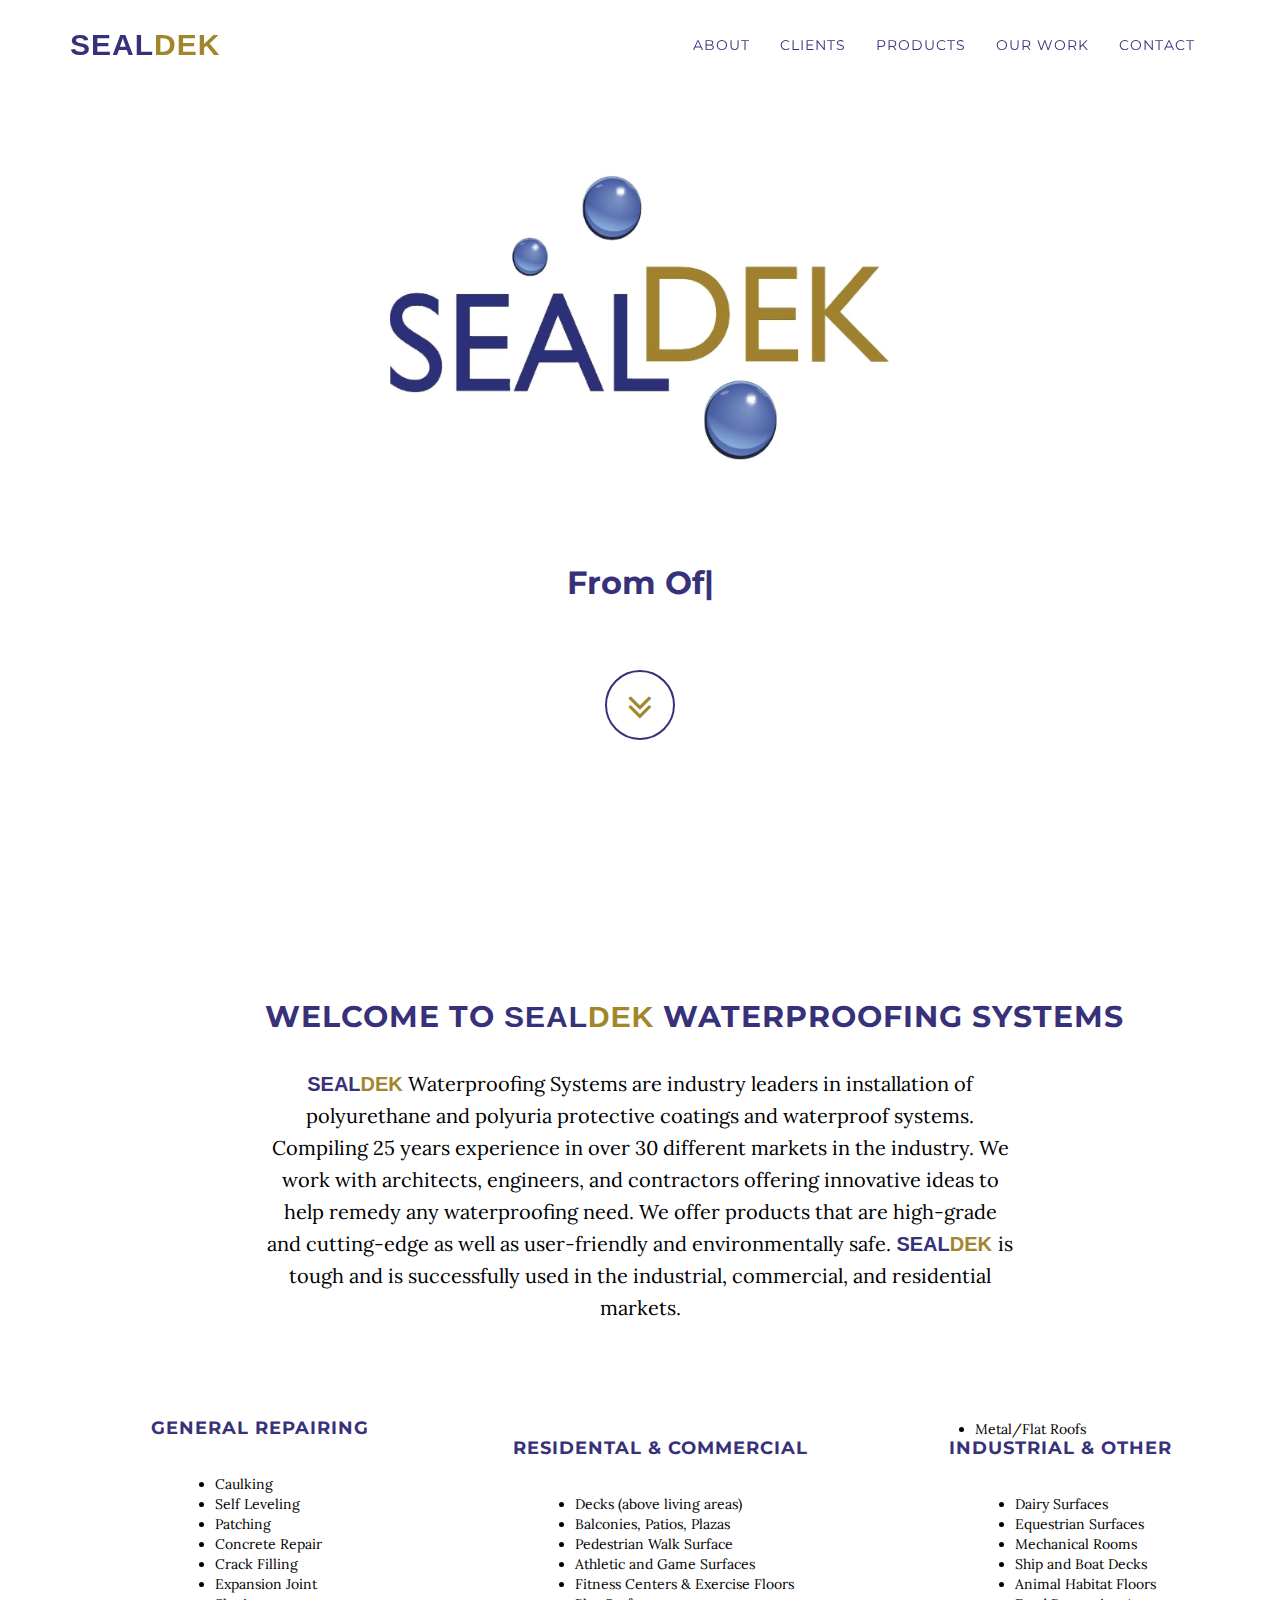
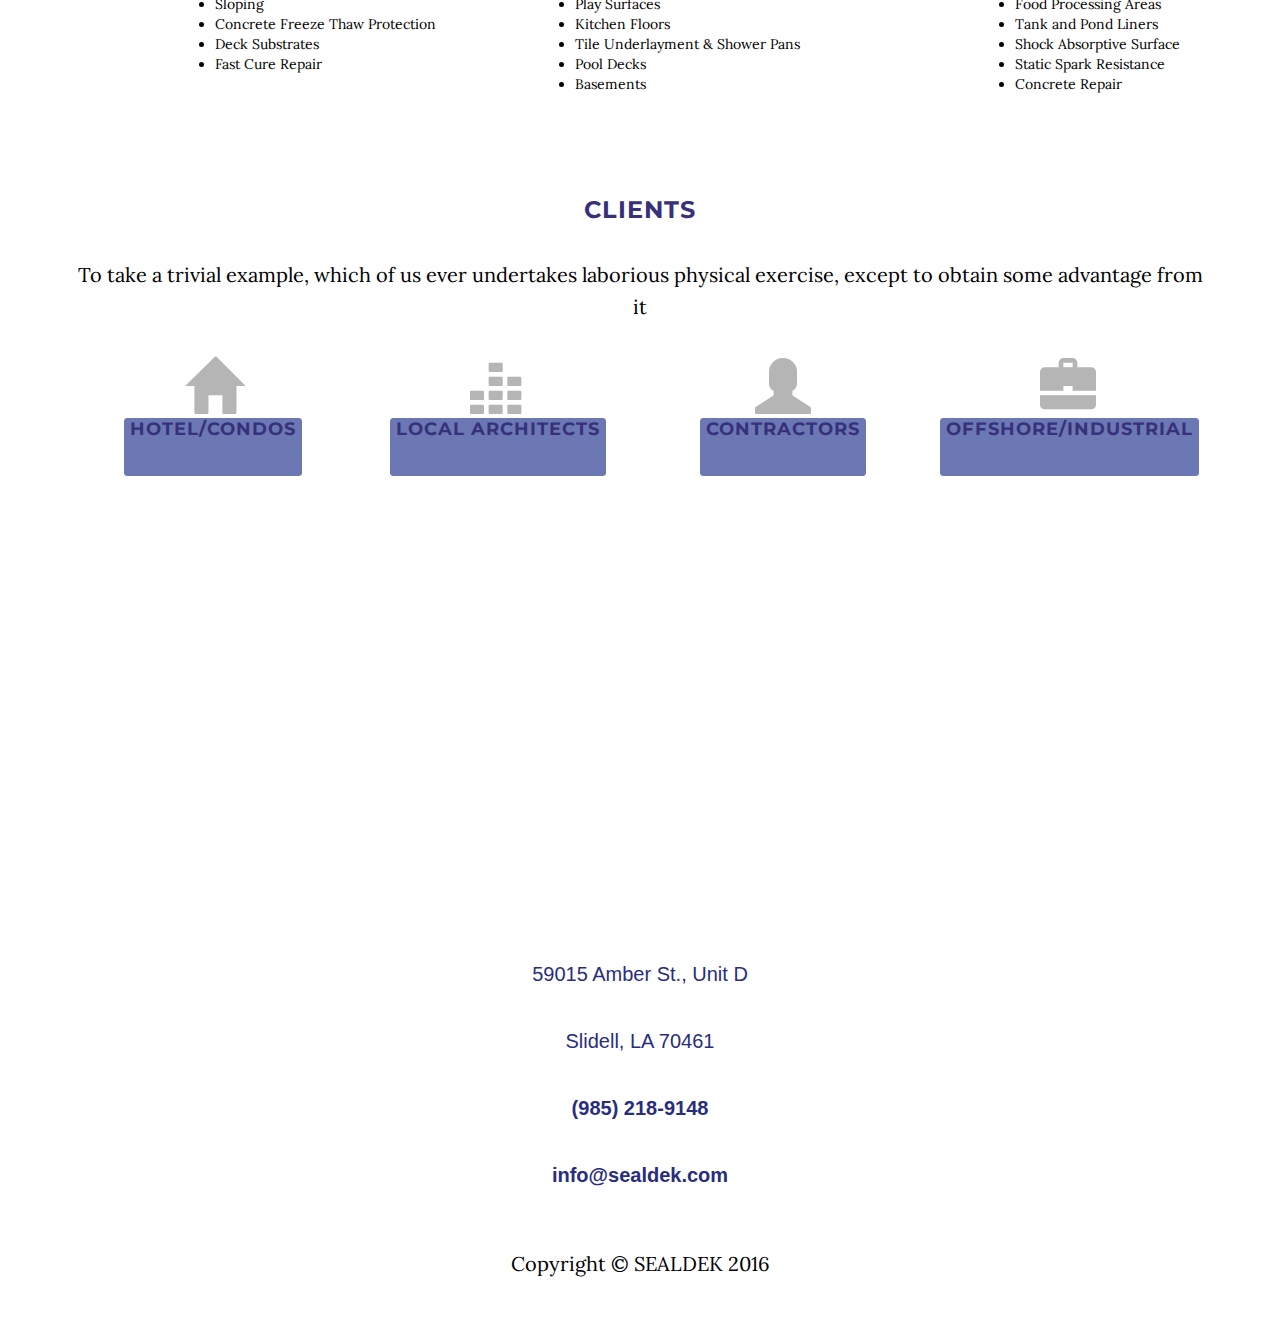
<file: index.html>
<!-- @author-Yash Malla -->
<!DOCTYPE html>
<html lang="en">

<head>

    <meta charset="utf-8">
    <meta http-equiv="X-UA-Compatible" content="IE=edge">
    <meta name="viewport" content="width=device-width, initial-scale=1">
    <meta name="description" content="">
    <meta name="author" content="">

    <title>SEALDEK</title>

    <!-- Bootstrap Core CSS -->
    <link href="css/bootstrap.min.css" rel="stylesheet">

    <!-- Custom CSS -->
    <link href="css/grayscale.css" rel="stylesheet">

    <!-- Custom Fonts -->
    <link href="font-awesome/css/font-awesome.min.css" rel="stylesheet" type="text/css">
    <link href="http://fonts.googleapis.com/css?family=Lora:400,700,400italic,700italic" rel="stylesheet" type="text/css">
    <link href="http://fonts.googleapis.com/css?family=Montserrat:400,700" rel="stylesheet" type="text/css">

    <!-- HTML5 Shim and Respond.js IE8 support of HTML5 elements and media queries -->
    <!-- WARNING: Respond.js doesn't work if you view the page via file:// -->
    <!--[if lt IE 9]>
        <script src="https://oss.maxcdn.com/libs/html5shiv/3.7.0/html5shiv.js"></script>
        <script src="https://oss.maxcdn.com/libs/respond.js/1.4.2/respond.min.js"></script>
    <![endif]-->

</head>

<body id="page-top" data-spy="scroll" data-target=".navbar-fixed-top">

    <!-- Navigation -->
    <nav class="navbar navbar-custom navbar-fixed-top" role="navigation">
        <div class="container">
            <div class="navbar-header">
                <button type="button" class="navbar-toggle" data-toggle="collapse" data-target=".navbar-main-collapse">
                    <i class="fa fa-bars"></i>
                </button>
                <a class="navbar-brand page-scroll" href="#page-top">
                     <span class="SEAL1">SEAL</span><span class="DEK1">DEK</span>
                </a>
            </div>

            <!-- Collect the nav links, forms, and other content for toggling -->
            <div class="collapse navbar-collapse navbar-right navbar-main-collapse">
                <ul class="nav navbar-nav">
                    <!-- Hidden li included to remove active class from about link when scrolled up past about section -->
                    <li class="hidden">
                        <a href="#page-top"></a>
                    </li>
                    <li>
                        <a class="page-scroll" href="#about">About</a>
                    </li>
                    <li>
                        <a class="page-scroll" href="#clients">Clients</a>
                    </li>
                    <li>
                        <a class="page-scroll" href="./products.html">Products</a>
                    </li>
                    <li>
                        <a class="page-scroll" href="./ourWork.html">Our Work</a>
                    </li>
                    <li>
                        <a class="page-scroll" href="#contact">Contact</a>
                    </li>
                </ul>
            </div>
            <!-- /.navbar-collapse -->
        </div>
        <!-- /.container -->
    </nav>

    <!-- Intro Header -->
    <header class="intro">
        <div class="intro-body logo">
            <div class="img"><img src="./img/sealdek-logo.jpg" alt="" width="500" height="300"></div>
            <div class="container">
                <div class="row">
                    <div class="col-md-8 col-md-offset-2">
                        <div class ="typed"><span class = "element"></span></div>
                        <a href="#about" class="btn btn-circle page-scroll">
                            <i class="fa fa-angle-double-down animated"></i>
                        </a>
                    </div>
                </div>
            </div>
        </div>
        <div></div>
    </header>

    <!-- About Section -->
    <section id="about" class="container content-section text-center">
        <div class="row">
            <div class="col-lg-8 col-lg-offset-2">
                 <h2>Welcome to <span class="SEAL1">SEAL</span><span class="DEK1">DEK</span> Waterproofing Systems</h2>
                <p><span class="SEAL">SEAL</span><span class="DEK">DEK</span> Waterproofing Systems are industry leaders in
                installation of polyurethane and polyuria protective coatings and waterproof systems. Compiling 25 years
                experience in over 30 different markets in the industry. We work with architects, engineers, and
                contractors offering innovative ideas to help remedy any waterproofing need. We offer products that are
                high-grade and cutting-edge as well as user-friendly and environmentally safe. <span class="SEAL">SEAL</span><span class="DEK">DEK </span>is tough and is successfully used in the
                industrial, commercial, and residential markets.</p>
            </div>
            <div class = "list-inline">
                    <div id ="list1">
                    <ul>
                        <h4>General Repairing</h4>
                        <li>Caulking</li>
                        <li>Self Leveling</li>
                        <li>Patching</li>
                        <li>Concrete Repair</li>
                        <li>Crack Filling</li>
                        <li>Expansion Joint</li>
                        <li>Sloping</li>
                        <li>Concrete Freeze Thaw Protection</li>
                        <li>Deck Substrates</li>
                        <li>Fast Cure Repair</li>
                    </ul>
                    </div>
                    <br>
                    <div id ="list2">
                    <ul>
                        <h4>Residental & Commercial</h4>
                        <li>Decks (above living areas)</li>
                        <li>Balconies, Patios, Plazas</li>
                        <li>Pedestrian Walk Surface</li>
                        <li>Athletic and Game Surfaces</li>
                        <li>Fitness Centers &amp; Exercise Floors</li>
                        <li>Play Surfaces</li>
                        <li>Kitchen Floors</li>
                        <li>Tile Underlayment &amp; Shower Pans</li>
                        <li>Pool Decks</li>
                        <li>Basements</li>
                        <li>Metal/Flat Roofs</li>
                    </ul>
                    </div>  
                  
                    <div id="list3">
                    <ul>
                        <h4> Industrial & Other</h4>
                        <li>Dairy Surfaces</li>
                        <li>Equestrian Surfaces</li>
                        <li>Mechanical Rooms</li>
                        <li>Ship and Boat Decks</li>
                        <li>Animal Habitat Floors</li>
                        <li>Food Processing Areas</li>
                        <li>Tank and Pond Liners</li>
                        <li>Shock Absorptive Surface</li>
                        <li>Static Spark Resistance</li>
                        <li>Concrete Repair</li>
                    </ul>
                    </div>
            </div>
        </div>
    </section>



            <!--Clients = services-->
    <div class="clients content-section text-center" id="clients">
        <div class="container">
            <div class="clients-main">
                <div class="clients-top">
                    <h3>Clients</h3>
                    <p> To take a trivial example, which of us ever undertakes laborious physical exercise, except to obtain
                        some advantage from it</p>
                </div>
                <div class="services-bottom">
                   <div class="col-md-3 ser-grid">
                        <span class="glyphicon glyphicon-home" aria-hidden="true"> </span>
                        <div class="dropdown">
                            <button class="btn btn-primary btn-xs dropdown-toggle" type="button" data-toggle="dropdown" aria-haspopup="true" aria-expanded="false"><h4>Hotel/Condos</h4></span></button>
                                <ul class="dropdown-menu custom-bullet">
                                    <li>&nbsp; Roosevelt New Orleans</li>
                                    <li>&nbsp; Plaza Suite Hotel</li>
                                    <li>&nbsp;Sheraton New Orleans</li>
                                    <li>&nbsp; Sheraton Metairie</li>
                                    <li>&nbsp; Embassy Suites</li>
                                    <li>&nbsp; Whitney Place Condominium </li>
                                    <li>&nbsp; Chateau Orleans</li>
                                    <li>&nbsp; West Jefferson Fitness Center</li>
                                    <li>&nbsp; 1st Lake Properties</li>
                                </ul>
                        </div>
                    </div>
                   <div class="col-md-3 ser-grid">
                        <span class="glyphicon glyphicon-equalizer" aria-hidden="true"> </span>
                        <div class="dropdown">
                            <button class="btn btn-primary btn-xs dropdown-toggle" type="button" data-toggle="dropdown" aria-haspopup="true" aria-expanded="false"><h4>Local Architects</h4></span></button>
                                <ul class="dropdown-menu custom-bullet">
                                    <li>&nbsp;Barry Fox and Associates</li>
                                    <li>&nbsp;Steven Finegan</li>
                                    <li>&nbsp;J. Bruce Designs Consultants</li>
                                    <li>&nbsp;Earl Roussel</li>
                                    <li>&nbsp;Arch and Associates</li>
                                    <li>&nbsp;Alane Design</li>
                                    <li>&nbsp;Elliot Hano Architect Assoc.</li>
                                </ul>
                        </div>
                     </div>
                    <div class="col-md-3 ser-grid">
                        <span class="glyphicon glyphicon-user" aria-hidden="true"> </span>
                        <div class="dropdown">
                            <button class="btn btn-primary btn-xs dropdown-toggle" type="button" data-toggle="dropdown" aria-haspopup="true" aria-expanded="false"><h4>Contractors</h4></span></button>
                                <ul class="dropdown-menu custom-bullet">
                                  <li>&nbsp;Robert Wolfe Construction</li>
                                    <li>&nbsp;Morse Homes Inc.</li>
                                    <li>&nbsp;Quality Affordable Homes</li>
                                    <li>&nbsp;R B Laws Builders LLC.</li>
                                    <li>&nbsp;Devillier Construction Co., Inc.</li>
                                    <li>&nbsp;Nelson Clayton Homes</li>
                                    <li>&nbsp;Southern Heritage Construction</li>
                                    <li>&nbsp;Perk Builders</li>
                                    <li>&nbsp;Pleasure Pools</li>
                                    <li>&nbsp;Aqua Pool Renovations</li>
                                    <li>&nbsp;Landis Residential Builders</li>
                                    <li>&nbsp;Hackett Cummins Construction Inc.</li>
                                    <li>&nbsp;Live Oak Construction</li>
                                    <li>&nbsp;Portico Construction</li>
                                    <li>&nbsp;Pearl Homes Construction</li>
                                    <li>&nbsp;Dupree Construction</li>
                                    <li>&nbsp;Signature Homes Inc.</li>
                                    <li>&nbsp;Cajun Restoration & Renovation</li>
                                    <li>&nbsp;James L. Fields, LLC</li>
                                    <li>&nbsp;Gulf South Remodelers Inc.</li>
                                    <li>&nbsp;WDF Construction</li>
                                    <li>&nbsp;Whale Capital LP</li>
                                    <li>&nbsp;Development South, LLC</li>
                                    <li>&nbsp;Laporte Plumbing & Heating, Inc.</li>
                                    <li>&nbsp;RBO Custom Home Builders LLC.</li>
                                    <li>&nbsp;Residential Renovation Specialist, LLC.</li>
                                    <li>&nbsp;McMath Construction</li>
                                    <li>&nbsp;Southern Star Construction Inc.</li>
                                    <li>&nbsp;Southern Home Improvement Center</li>
                                    <li>&nbsp;Hummel Construction</li>
                                    <li>&nbsp;Isacks Construction Co.</li>
                                    <li>&nbsp;Hal Collums Construction</li>
                                </ul>
                        </div>
                    </div>
                    <div class="col-md-3 ser-grid">
                        <span class="glyphicon glyphicon-briefcase" aria-hidden="true"> </span>
                        <div class="dropdown">
                            <button class="btn btn-primary btn-xs dropdown-toggle" type="button" data-toggle="dropdown" aria-haspopup="true" aria-expanded="false"><h4>Offshore/Industrial</h4></span></button>
                                <ul class="dropdown-menu custom-bullet">
                                    <li>&nbsp;Chevron Offshore</li>
                                    <li>&nbsp;Grand Isle Shipyard</li>
                                    <li>&nbsp;Ensco Offshore</li>
                                    <li>&nbsp;Worldwide Flooring</li>
                                    <li>&nbsp;Exxon Shipping</li>
                                    <li>&nbsp;Hard Rock Construction</li>
                                    <li>&nbsp;Johnson Controls Inc.</li>
                                </ul>
                        </div>
                    </div>

                </div>
            </div>
        </div>
    </div>


 <!--    <section id="contact" class="container content-section text-center">
        <div class="row">
            <div class="col-lg-8 col-lg-offset-2">
                <ul class="list-inline banner-social-buttons">
                    <li>
                        <a href="https://twitter.com/SBootstrap" class="btn btn-default btn-lg"><i class="fa fa-twitter fa-fw"></i> <span class="network-name">Twitter</span></a>
                    
                    <li>
                        <a href="https://plus.google.com/+Startbootstrap/posts" class="btn btn-default btn-lg"><i class="fa fa-google-plus fa-fw"></i> <span class="network-name">Google+</span></a>
                    </li>
                </ul>
            </div>
        </div>
    </section> --> 

    <!--map start here-->
    <div id ="contact" class="map">
        <iframe frameborder="0" scrolling="no" marginheight="0" marginwidth="0" width="650" height="550"
                src="https://maps.google.com/maps?hl=en&q=59015 Amber St, Slidell&ie=UTF8&t=roadmap&z=14&iwloc=B&output=embed">
            embedgooglemaps.com
        </iframe>
    </div>
    <!--map end here-->
    <!-- address -->
     <div class="maintext" id="address">
      <p>59015 Amber St., Unit D</p>
      <p>Slidell, LA 70461</p>
      <p><strong>(985) 218-9148    </strong></p>
      <p><strong>info@sealdek.com</strong></p>
    </div>
    <!-- Footer -->
    <footer>
        <div class="container text-center">
            <p>Copyright &copy; SEALDEK 2016</p>
        </div>
    </footer>

    <!-- jQuery -->
    <script src="js/jquery.js"></script>

    <!-- Bootstrap Core JavaScript -->
    <script src="js/bootstrap.min.js"></script>

    <!-- Plugin JavaScript -->
    <script src="js/jquery.easing.min.js"></script>

    <!-- Google Maps API Key - Use your own API key to enable the map feature. More information on the Google Maps API can be found at https://developers.google.com/maps/ -->

    <!-- Custom Theme JavaScript -->
    <script src="js/grayscale.js"></script>

    <script src="js/typed.js"></script>
        <script>
        $(function () {
            $(".element").typed({
                strings: ["From Offshore To At-home........"],
                typeSpeed: 70
            });
        });
        </script>
</body>

</html>
</file>
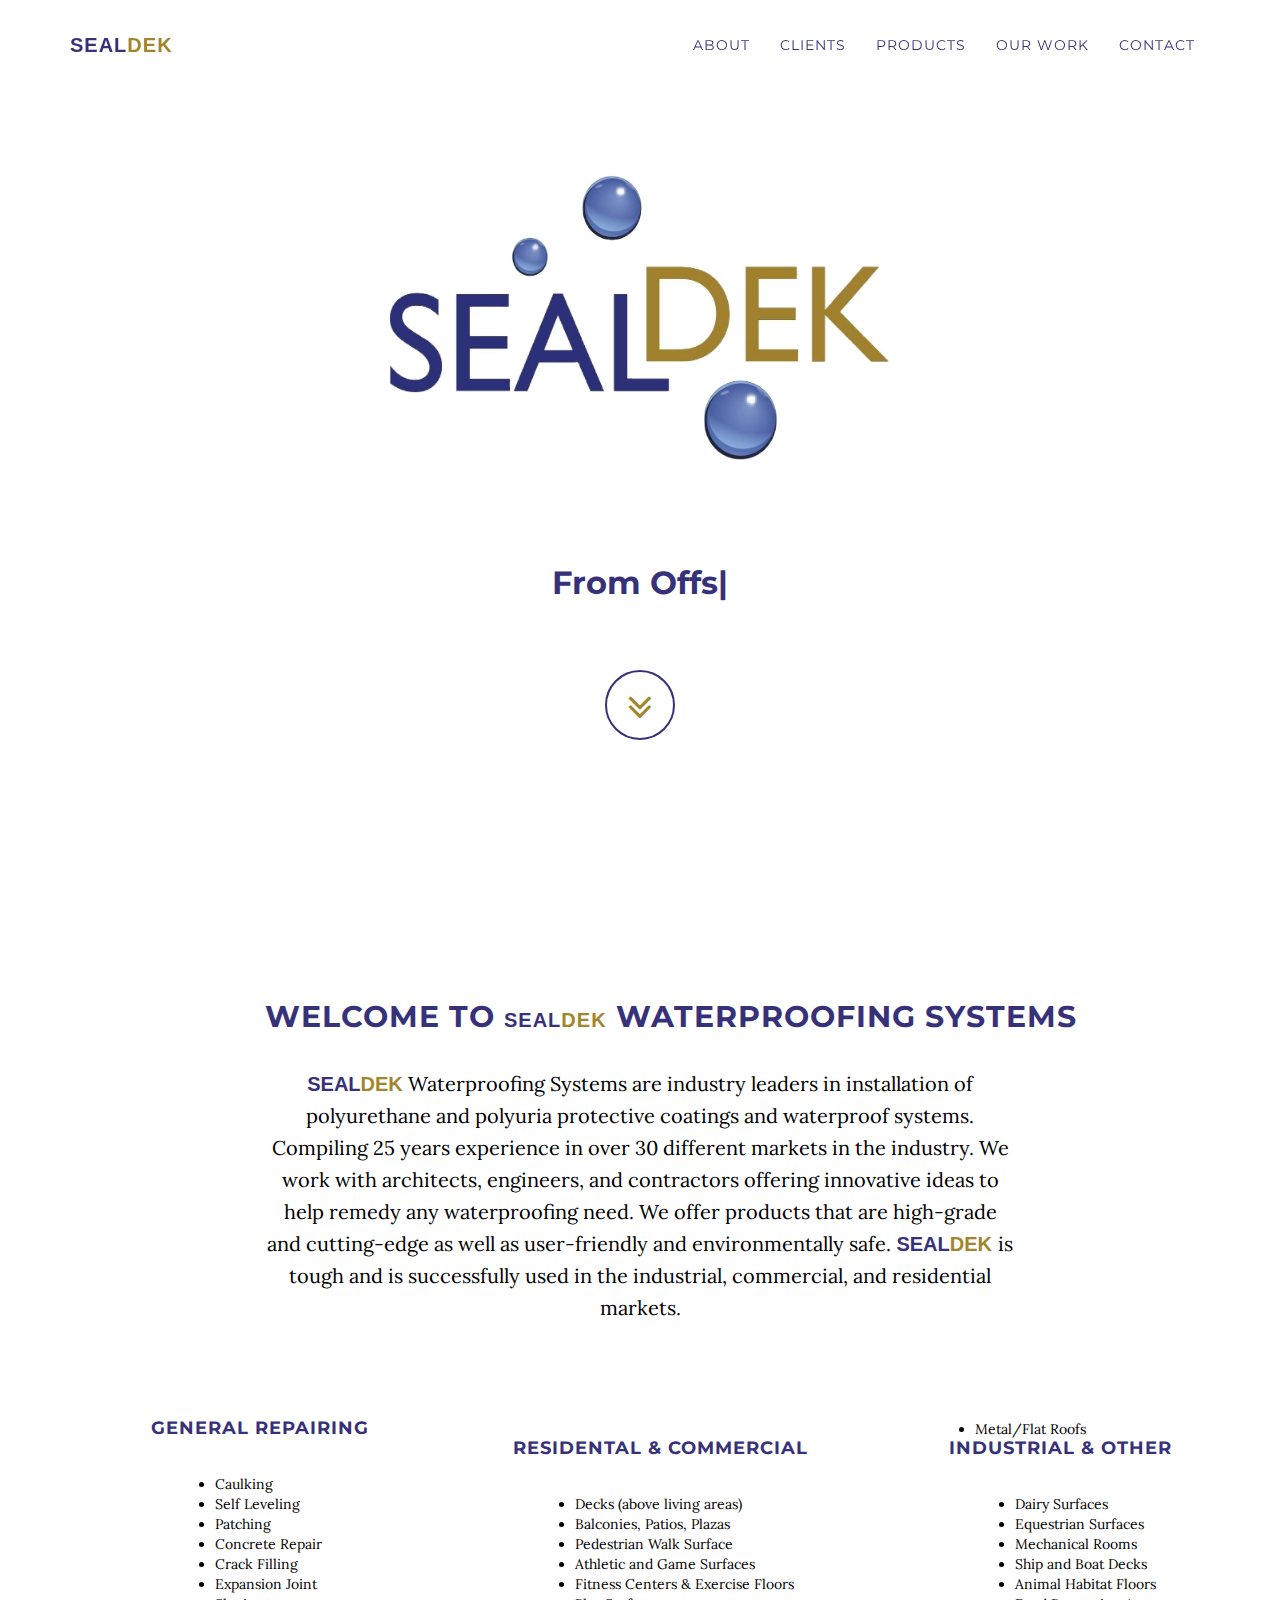
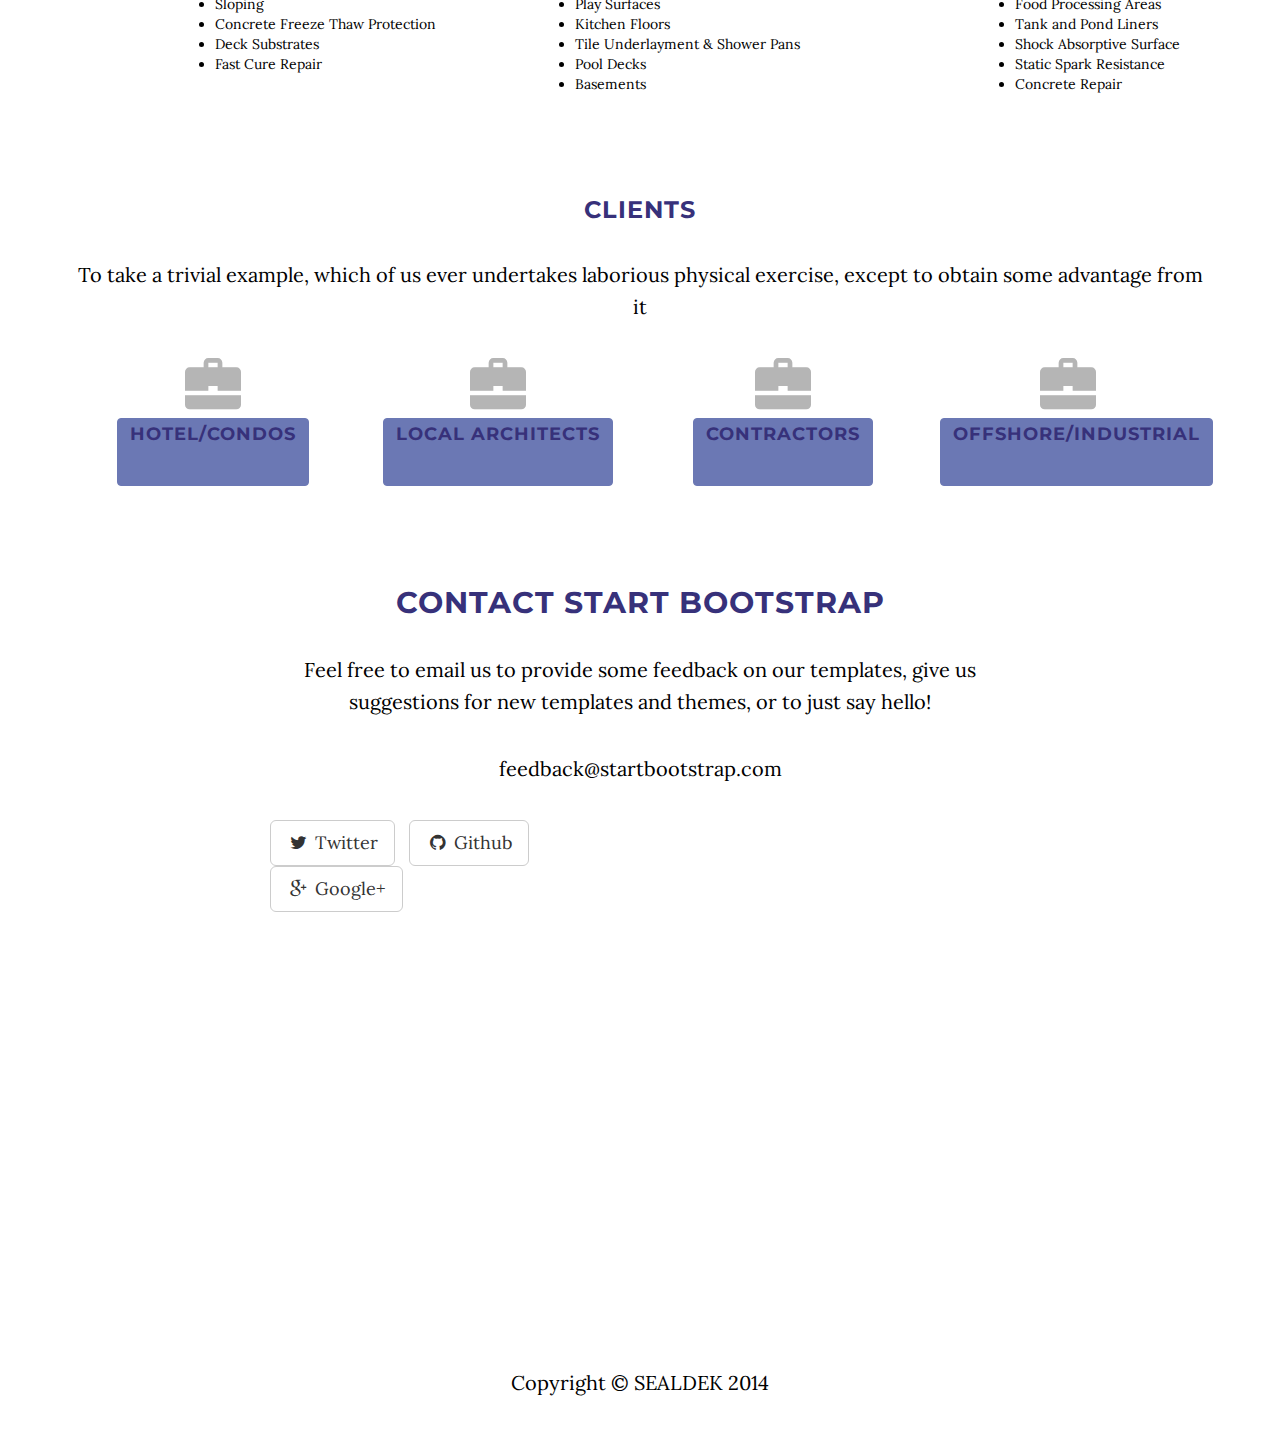
<file: sealdek/index.html>
<!-- @author-Yash Malla -->
<!DOCTYPE html>
<html lang="en">

<head>

    <meta charset="utf-8">
    <meta http-equiv="X-UA-Compatible" content="IE=edge">
    <meta name="viewport" content="width=device-width, initial-scale=1">
    <meta name="description" content="">
    <meta name="author" content="">

    <title>SEALDEK</title>

    <!-- Bootstrap Core CSS -->
    <link href="css/bootstrap.min.css" rel="stylesheet">

    <!-- Custom CSS -->
    <link href="css/grayscale.css" rel="stylesheet">

    <!-- Custom Fonts -->
    <link href="font-awesome/css/font-awesome.min.css" rel="stylesheet" type="text/css">
    <link href="http://fonts.googleapis.com/css?family=Lora:400,700,400italic,700italic" rel="stylesheet" type="text/css">
    <link href="http://fonts.googleapis.com/css?family=Montserrat:400,700" rel="stylesheet" type="text/css">

    <!-- HTML5 Shim and Respond.js IE8 support of HTML5 elements and media queries -->
    <!-- WARNING: Respond.js doesn't work if you view the page via file:// -->
    <!--[if lt IE 9]>
        <script src="https://oss.maxcdn.com/libs/html5shiv/3.7.0/html5shiv.js"></script>
        <script src="https://oss.maxcdn.com/libs/respond.js/1.4.2/respond.min.js"></script>
    <![endif]-->

</head>

<body id="page-top" data-spy="scroll" data-target=".navbar-fixed-top">

    <!-- Navigation -->
    <nav class="navbar navbar-custom navbar-fixed-top" role="navigation">
        <div class="container">
            <div class="navbar-header">
                <button type="button" class="navbar-toggle" data-toggle="collapse" data-target=".navbar-main-collapse">
                    <i class="fa fa-bars"></i>
                </button>
                <a class="navbar-brand page-scroll" href="#page-top">
                     <span class="SEAL">SEAL</span><span class="DEK">DEK</span>
                </a>
            </div>

            <!-- Collect the nav links, forms, and other content for toggling -->
            <div class="collapse navbar-collapse navbar-right navbar-main-collapse">
                <ul class="nav navbar-nav">
                    <!-- Hidden li included to remove active class from about link when scrolled up past about section -->
                    <li class="hidden">
                        <a href="#page-top"></a>
                    </li>
                    <li>
                        <a class="page-scroll" href="#about">About</a>
                    </li>
                    <li>
                        <a class="page-scroll" href="#clients">Clients</a>
                    </li>
                    <li>
                        <a class="page-scroll" href="#products">Products</a>
                    </li>
                    <li>
                        <a class="page-scroll" href="#ourWork">Our Work</a>
                    </li>
                    <li>
                        <a class="page-scroll" href="#contact">Contact</a>
                    </li>
                </ul>
            </div>
            <!-- /.navbar-collapse -->
        </div>
        <!-- /.container -->
    </nav>

    <!-- Intro Header -->
    <header class="intro">
        <div class="intro-body logo">
            <div class="img"><img src="./img/sealdek-logo.jpg" alt="" width="500" height="300"></div>
            <div class="container">
                <div class="row">
                    <div class="col-md-8 col-md-offset-2">
                        <div class ="typed"><span class = "element"></span></div>
                        <a href="#about" class="btn btn-circle page-scroll">
                            <i class="fa fa-angle-double-down animated"></i>
                        </a>
                    </div>
                </div>
            </div>
        </div>
        <div></div>
    </header>

    <!-- About Section -->
    <section id="about" class="container content-section text-center">
        <div class="row">
            <div class="col-lg-8 col-lg-offset-2">
                 <h2>Welcome to <span class="SEAL">SEAL</span><span class="DEK">DEK</span> Waterproofing Systems</h2>
                <p><span class="SEAL">SEAL</span><span class="DEK">DEK</span> Waterproofing Systems are industry leaders in
                installation of polyurethane and polyuria protective coatings and waterproof systems. Compiling 25 years
                experience in over 30 different markets in the industry. We work with architects, engineers, and
                contractors offering innovative ideas to help remedy any waterproofing need. We offer products that are
                high-grade and cutting-edge as well as user-friendly and environmentally safe. <span class="SEAL">SEAL</span><span class="DEK">DEK </span>is tough and is successfully used in the
                industrial, commercial, and residential markets.</p>
            </div>
            <div class = "list-inline">
                    <div id ="list1">
                    <ul>
                        <h4>General Repairing</h4>
                        <li>Caulking</li>
                        <li>Self Leveling</li>
                        <li>Patching</li>
                        <li>Concrete Repair</li>
                        <li>Crack Filling</li>
                        <li>Expansion Joint</li>
                        <li>Sloping</li>
                        <li>Concrete Freeze Thaw Protection</li>
                        <li>Deck Substrates</li>
                        <li>Fast Cure Repair</li>
                    </ul>
                    </div>
                    <br>
                    <div id ="list2">
                    <ul>
                        <h4>Residental & Commercial</h4>
                        <li>Decks (above living areas)</li>
                        <li>Balconies, Patios, Plazas</li>
                        <li>Pedestrian Walk Surface</li>
                        <li>Athletic and Game Surfaces</li>
                        <li>Fitness Centers &amp; Exercise Floors</li>
                        <li>Play Surfaces</li>
                        <li>Kitchen Floors</li>
                        <li>Tile Underlayment &amp; Shower Pans</li>
                        <li>Pool Decks</li>
                        <li>Basements</li>
                        <li>Metal/Flat Roofs</li>
                    </ul>
                    </div>  
                  
                    <div id="list3">
                    <ul>
                        <h4> Industrial & Other</h4>
                        <li>Dairy Surfaces</li>
                        <li>Equestrian Surfaces</li>
                        <li>Mechanical Rooms</li>
                        <li>Ship and Boat Decks</li>
                        <li>Animal Habitat Floors</li>
                        <li>Food Processing Areas</li>
                        <li>Tank and Pond Liners</li>
                        <li>Shock Absorptive Surface</li>
                        <li>Static Spark Resistance</li>
                        <li>Concrete Repair</li>
                    </ul>
                    </div>
            </div>
        </div>
    </section>

    <!-- Download Section -->
    <section id="clients" class="content-section text-center">
        <!--Clients = services-->
<div class="clients" id="clients">
    <div class="container">
        <div class="clients-main">
            <div class="clients-top">
                <h3>Clients</h3>
                <p> To take a trivial example, which of us ever undertakes laborious physical exercise, except to obtain
                    some advantage from it</p>
            </div>
            <div class="services-bottom">
               <div class="col-md-3 ser-grid">
                    <span class="glyphicon glyphicon-briefcase" aria-hidden="true"> </span>
                    <div class="dropdown">
                        <button class="btn btn-primary dropdown-toggle" type="button" data-toggle="dropdown"><h4>Hotel/Condos</h4></span></button>
                            <ul class="dropdown-menu">
                                <li>Roosevelt New Orleans</li>
                                <li>Plaza Suite Hotel</li>
                                <li>Sheraton New Orleans</li>
                                <li>Sheraton Metairie</li>
                                <li>Embassy Suites</li>
                                <li>Whitney Place Condominium Association</li>
                                <li>Chateau Orleans</li>
                                <li>West Jefferson Fitness Center</li>
                                <li>1st Lake Properties</li>
                            </ul>
                    </div>
                </div>
               <div class="col-md-3 ser-grid">
                    <span class="glyphicon glyphicon-briefcase" aria-hidden="true"> </span>
                    <div class="dropdown">
                        <button class="btn btn-primary dropdown-toggle" type="button" data-toggle="dropdown"><h4>Local Architects</h4></span></button>
                            <ul class="dropdown-menu">
                                <li>Barry Fox and Associates</li>
                                <li>Steven Finegan</li>
                                <li>J. Bruce Designs Consultants</li>
                                <li>Earl Roussel</li>
                                <li>Arch and Associates</li>
                                <li>Alane Design</li>
                                <li>Elliot Hano Architect Assoc.</li>
                            </ul>
                    </div>
                 </div>
                <div class="col-md-3 ser-grid">
                    <span class="glyphicon glyphicon-briefcase" aria-hidden="true"> </span>
                    <div class="dropdown">
                        <button class="btn btn-primary dropdown-toggle" type="button" data-toggle="dropdown"><h4>Contractors</h4></span></button>
                            <ul class="dropdown-menu">
                              <li>Robert Wolfe Construction</li>
                                <li>Morse Homes Inc.</li>
                                <li>Quality Affordable Homes</li>
                                <li>R B Laws Builders LLC.</li>
                                <li>Devillier Construction Co., Inc.</li>
                                <li>Nelson Clayton Homes</li>
                                <li>Southern Heritage Construction</li>
                                <li>Perk Builders</li>
                                <li>Pleasure Pools</li>
                                <li>Aqua Pool Renovations</li>
                                <li>Landis Residential Builders</li>
                                <li>Hackett Cummins Construction Inc.</li>
                                <li>Live Oak Construction</li>
                                <li>Portico Construction</li>
                                <li>Pearl Homes Construction</li>
                                <li>Dupree Construction</li>
                                <li>Signature Homes Inc.</li>
                                <li>Cajun Restoration & Renovation</li>
                                <li>James L. Fields, LLC</li>
                                <li>Gulf South Remodelers Inc.</li>
                                <li>WDF Construction</li>
                                <li>Whale Capital LP</li>
                                <li>Development South, LLC</li>
                                <li>Laporte Plumbing & Heating, Inc.</li>
                                <li>RBO Custom Home Builders LLC.</li>
                                <li>Residential Renovation Specialist, LLC.</li>
                                <li>McMath Construction</li>
                                <li> Southern Star Construction Inc.</li>
                                <li>Southern Home Improvement Center</li>
                                <li>Hummel Construction</li>
                                <li>Isacks Construction Co.</li>
                                <li>Hal Collums Construction</li>
                            </ul>
                    </div>
                </div>
                <div class="col-md-3 ser-grid">
                    <span class="glyphicon glyphicon-briefcase" aria-hidden="true"> </span>
                    <div class="dropdown">
                        <button class="btn btn-primary dropdown-toggle" type="button" data-toggle="dropdown"><h4>Offshore/Industrial</h4></span></button>
                            <ul class="dropdown-menu">
                                <li>Chevron Offshore</li>
                                <li>Grand Isle Shipyard</li>
                                <li>Ensco Offshore</li>
                                <li>Worldwide Flooring</li>
                                <li>Exxon Shipping</li>
                                <li>Hard Rock Construction</li>
                                <li>Johnson Controls Inc.</li>
                            </ul>
                    </div>
                </div>
                <div class="clearfix"></div>
            </div>
        </div>
    </div>
</div>
<!--services end here-->
    </section>

    <!-- Contact Section -->
    <section id="contact" class="container content-section text-center">
        <div class="row">
            <div class="col-lg-8 col-lg-offset-2">
                <h2>Contact Start Bootstrap</h2>
                <p>Feel free to email us to provide some feedback on our templates, give us suggestions for new templates and themes, or to just say hello!</p>
                <p><a href="mailto:feedback@startbootstrap.com">feedback@startbootstrap.com</a>
                </p>
                <ul class="list-inline banner-social-buttons">
                    <li>
                        <a href="https://twitter.com/SBootstrap" class="btn btn-default btn-lg"><i class="fa fa-twitter fa-fw"></i> <span class="network-name">Twitter</span></a>
                    </li>
                        <li>
                        <a href="https://github.com/IronSummitMedia/startbootstrap" class="btn btn-default btn-lg"><i class="fa fa-github fa-fw"></i> <span class="network-name">Github</span></a>
                    </li>
                    <li>
                        <a href="https://plus.google.com/+Startbootstrap/posts" class="btn btn-default btn-lg"><i class="fa fa-google-plus fa-fw"></i> <span class="network-name">Google+</span></a>
                    </li>
                </ul>
            </div>
        </div>
    </section>

    <!--map start here-->
    <div class="map">
        <iframe frameborder="0" scrolling="no" marginheight="0" marginwidth="0" width="650" height="550"
                src="https://maps.google.com/maps?hl=en&q=59015 Amber St, Slidell&ie=UTF8&t=roadmap&z=14&iwloc=B&output=embed">
            embedgooglemaps.com
        </iframe>
    </div>
    <!--map end here-->
    

    <!-- Footer -->
    <footer>
        <div class="container text-center">
            <p>Copyright &copy; SEALDEK 2014</p>
        </div>
    </footer>

    <!-- jQuery -->
    <script src="js/jquery.js"></script>

    <!-- Bootstrap Core JavaScript -->
    <script src="js/bootstrap.min.js"></script>

    <!-- Plugin JavaScript -->
    <script src="js/jquery.easing.min.js"></script>

    <!-- Google Maps API Key - Use your own API key to enable the map feature. More information on the Google Maps API can be found at https://developers.google.com/maps/ -->

    <!-- Custom Theme JavaScript -->
    <script src="js/grayscale.js"></script>

    <script src="js/typed.js"></script>
        <script>
        $(function () {
            $(".element").typed({
                strings: ["From Offshore To At-home........"],
                typeSpeed: 70
            });
        });
        </script>
</body>

</html>
</file>
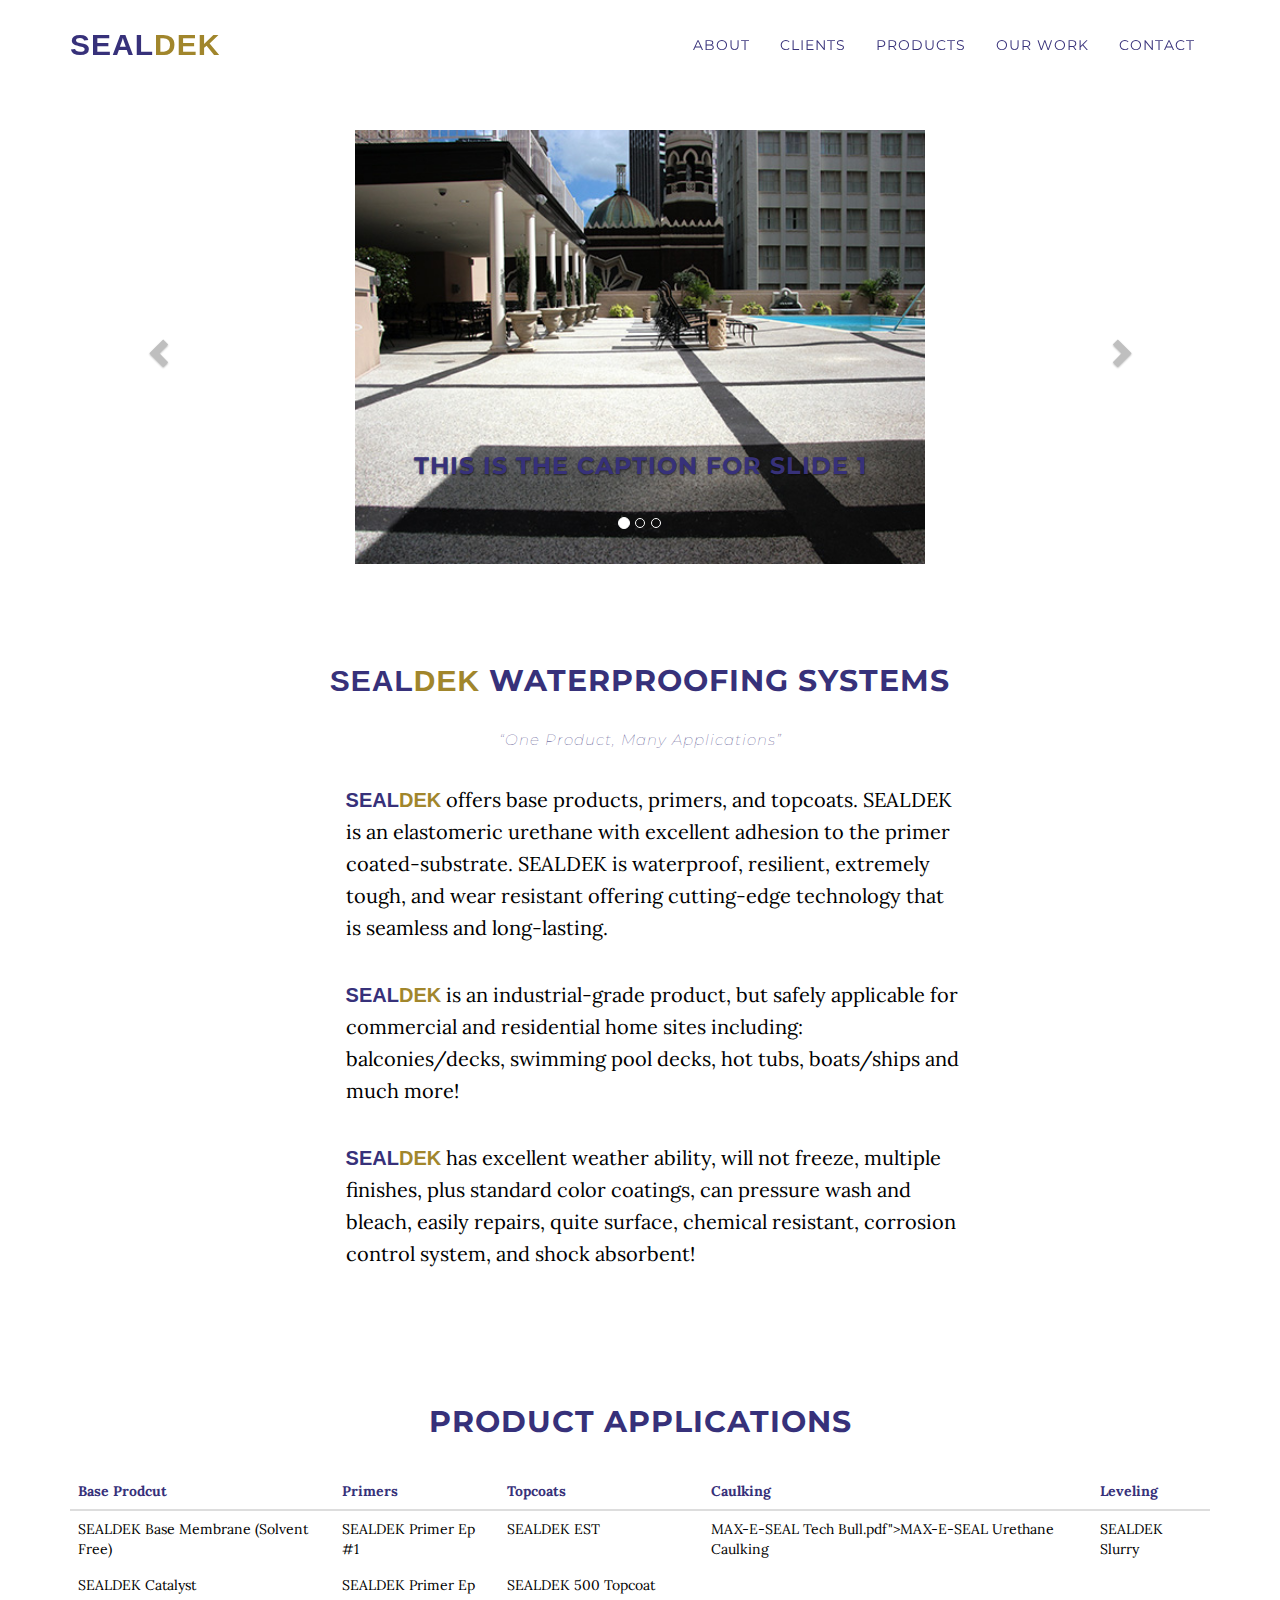
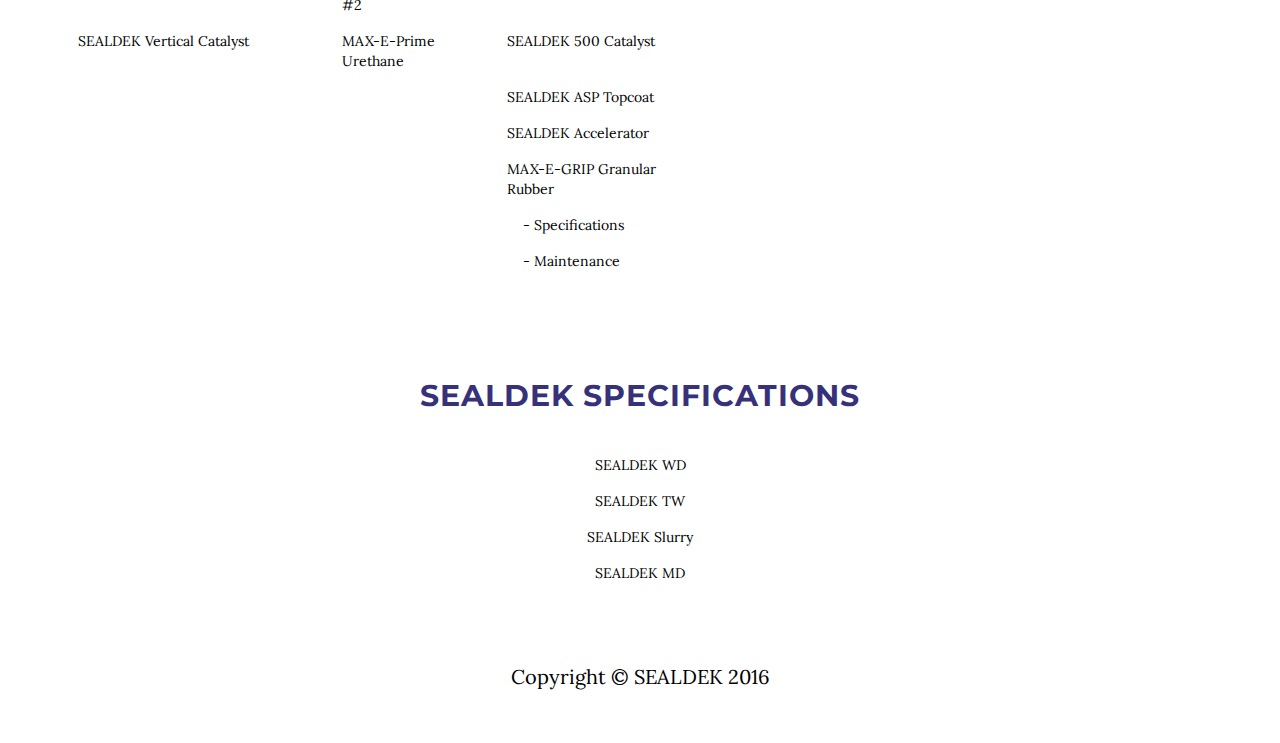
<file: products.html>
<!-- @author-Yash Malla -->
<!DOCTYPE html>
<html lang="en">

<head>

    <meta charset="utf-8">
    <meta http-equiv="X-UA-Compatible" content="IE=edge">
    <meta name="viewport" content="width=device-width, initial-scale=1">
    <meta name="description" content="">
    <meta name="author" content="">

    <title>SEALDEK || Products</title>

    <!-- Bootstrap Core CSS -->
    <link href="css/bootstrap.min.css" rel="stylesheet">

    <!-- Custom CSS -->
    <link href="css/grayscale.css" rel="stylesheet">


    <!-- Custom Fonts -->
    <link href="font-awesome/css/font-awesome.min.css" rel="stylesheet" type="text/css">
    <link href="http://fonts.googleapis.com/css?family=Lora:400,700,400italic,700italic" rel="stylesheet"
          type="text/css">
    <link href="http://fonts.googleapis.com/css?family=Montserrat:400,700" rel="stylesheet" type="text/css">

    <!-- HTML5 Shim and Respond.js IE8 support of HTML5 elements and media queries -->
    <!-- WARNING: Respond.js doesn't work if you view the page via file:// -->
    <!--[if lt IE 9]>
    <script src="https://oss.maxcdn.com/libs/html5shiv/3.7.0/html5shiv.js"></script>
    <script src="https://oss.maxcdn.com/libs/respond.js/1.4.2/respond.min.js"></script>
    <![endif]-->

</head>

<body id="page-top" data-spy="scroll" data-target=".navbar-fixed-top">
    <nav class="navbar navbar-custom navbar-fixed-top" role="navigation">
        <div class="container">
            <div class="navbar-header">
                <button type="button" class="navbar-toggle" data-toggle="collapse" data-target=".navbar-main-collapse">
                    <i class="fa fa-bars"></i>
                </button>
                <a class="navbar-brand page-scroll" href="#page-top">
                    <span class="SEAL1">SEAL</span><span class="DEK1">DEK</span>
                </a>
            </div>

            <!-- Collect the nav links, forms, and other content for toggling -->
            <div class="collapse navbar-collapse navbar-right navbar-main-collapse">
                <ul class="nav navbar-nav">
                    <!-- Hidden li included to remove active class from about link when scrolled up past about section -->
                    <li class="hidden">
                        <a href="#page-top"></a>
                    </li>
                    <li>
                        <a class="page-scroll" href="./index.html#about">About</a>
                    </li>
                    <li>
                        <a class="page-scroll" href="./index.html#clients">Clients</a>
                    </li>
                    <li>
                        <a class="page-scroll" href="./products.html">Products</a>
                    </li>
                    <li>
                        <a class="page-scroll" href="./ourWork.html">Our Work</a>
                    </li>
                    <li>
                        <a class="page-scroll" href="./index.html#contact">Contact</a>
                    </li>
                </ul>
            </div>
        </div>
        </nav>
    <div class="container carousel">
        <br>
        <div id="myCarousel" class="carousel slide" data-ride="carousel">
            <!-- Indicators -->
            <ol class="carousel-indicators">
                <li data-target="#myCarousel" data-slide-to="0" class="active"></li>
                <li data-target="#myCarousel" data-slide-to="1"></li>
                <li data-target="#myCarousel" data-slide-to="2"></li>

            </ol>

            <!-- Wrapper for slides -->
            <div class="carousel-inner" role="listbox">
                <div class="item active">
                    <div class="carousel-caption">
                        <h3>
                            This is the caption for slide 1
                        </h3>

                    </div>
                    <img src="./img/commercial/image16.jpg">

                </div>

                <div class="item">
                    <div class="carousel-caption">
                        <h3>
                            This is the caption for slide 2
                        </h3>

                    </div>
                    <img src="./img/commercial/image13.jpg">
                </div>

                <div class="item">
                    <div class="carousel-caption">
                        <h3>
                            This is the caption for slide 3
                        </h3>
                    </div>

                    <img src="./img/commercial/image12.jpg">
                </div>
            </div>

            <!-- Left and right controls -->
            <a class="left carousel-control" href="#myCarousel" role="button" data-slide="prev">
                <span class="glyphicon glyphicon-chevron-left" aria-hidden="true"></span>
                <span class="sr-only">Previous</span>
            </a>
            <a class="right carousel-control" href="#myCarousel" role="button" data-slide="next">
                <span class="glyphicon glyphicon-chevron-right" aria-hidden="true"></span>
                <span class="sr-only">Next</span>
            </a>
        </div>
    </div>

    <div class = "applications">
        <h1><span class="SEAL1">SEAL</span><span class="DEK1">DEK</span> Waterproofing Systems</h1>
        <h2>“One product, many applications”</h2>
        <p><span class="SEAL">SEAL</span><span class="DEK">DEK</span> offers base products, primers, and topcoats. SEALDEK is an elastomeric urethane with excellent adhesion to the primer coated-substrate. SEALDEK is waterproof, resilient, extremely tough, and wear resistant offering cutting-edge technology that is seamless and long-lasting.</p>
        <p><span class="SEAL">SEAL</span><span class="DEK">DEK</span> is an industrial-grade product, but safely applicable for commercial and residential home sites including: balconies/decks, swimming pool decks, hot tubs, boats/ships and much more!</p>
        <p><span class="SEAL">SEAL</span><span class="DEK">DEK</span> has excellent weather ability, will not freeze, multiple finishes, plus standard color coatings, can pressure wash and bleach, easily repairs, quite surface, chemical resistant, corrosion control system, and shock absorbent!</p>
    </div>
    <div class = "container applications">
        <h1>Product Applications</h1>
        <table class="table">
            <thead>
              <tr>
                <th>Base Prodcut</th>
                <th>Primers</th>
                <th>Topcoats</th>
                <th>Caulking</th>
                <th>Leveling</th>
              </tr>
            </thead>
            <tbody>
              <tr>
                <td><a href="http://localhost/sealdek/web/viewer.html?file=http://localhost/sealdek/pdf/SEALDEK-Tech Bull.pdf">SEALDEK Base Membrane (Solvent Free)</a></td>
                <td><a href="http://localhost/sealdek/web/viewer.html?file=http://localhost/sealdek/pdf/SEALDEK EP1.pdf">SEALDEK Primer Ep #1</a></td>
                <td><a href="http://localhost/sealdek/web/viewer.html?file=http://localhost/sealdek/pdf/SEALDEK EST.pdf">SEALDEK EST</a></td>
                <td><a href="http://localhost/sealdek/web/viewer.html?file=http://localhost/sealdek/pdf/MAX-E-SEAL Tech Bull.pdf">MAX-E-SEAL Tech Bull.pdf">MAX-E-SEAL Urethane Caulking</a></td>
                <td><a href="http://localhost/sealdek/web/viewer.html?file=http://localhost/sealdek/pdf/SEALDEK Slurry.pdf">SEALDEK Slurry</a></td>
              </tr>
              <tr>
                <td><a href="http://localhost/sealdek/web/viewer.html?file=http://localhost/sealdek/pdf/SEAKDEK CATALYST-Tech Bull.pdf">SEALDEK Catalyst</a></td>
                <td><a href="http://localhost/sealdek/web/viewer.html?file=http://localhost/sealdek/pdf/SEALDEK EP2.pdf">SEALDEK Primer Ep #2</a></td>
                <td><a href="http://localhost/sealdek/web/viewer.html?file=http://localhost/sealdek/pdf/SEALDEK 500 - revised.pdf">SEALDEK 500 Topcoat</a></td>
              </tr>
              <tr>
                <td><a href="http://localhost/sealdek/web/viewer.html?file=http://localhost/sealdek/pdf/SEALDEK VERTICAL CATALYST-Tech Bul .pdf">SEALDEK Vertical Catalyst</a></td>
                <td><a href="http://localhost/sealdek/web/viewer.html?file=http://localhost/sealdek/pdf/SEALDEK EP2.pdf">MAX-E-Prime Urethane</a></td>
                <td><a href="http://localhost/sealdek/web/viewer.html?file=http://localhost/sealdek/pdf/SEALDEK 500 CATALYST-Tech Bull.pdf">SEALDEK 500 Catalyst</a></td>
              </tr>
              <tr>
                <td></td>
                <td></td>
                <td><a href="http://localhost/sealdek/web/viewer.html?file=http://localhost/sealdek/pdf/SEALDEK ASP.pdf">SEALDEK ASP Topcoat</a></td>
              </tr> 
               <tr>
                <td></td>
                <td></td>
                <td><a href="http://localhost/sealdek/web/viewer.html?file=http://localhost/sealdek/pdf/SEALDEK ACCELERATOR-Tech Bull.pdf">SEALDEK Accelerator</a></td>
              </tr>
               <tr>
                <td></td>
                <td></td>
                <td>MAX-E-GRIP Granular Rubber</td>
              </tr>
               <tr>
                <td></td>
                <td></td>
                <td><a href="http://localhost/sealdek/web/viewer.html?file=http://localhost/sealdek/pdf/Max-E-Grip SPECIFICATIONS.pdf">&nbsp;&nbsp;&nbsp;&nbsp;- Specifications</a></td>
              </tr>
              <tr>
                <td></td>
                <td></td>
                <td><a href="http://localhost/sealdek/web/viewer.html?file=http://localhost/sealdek/pdf/Max-E-Grip Maintenance.pdf">&nbsp;&nbsp;&nbsp;&nbsp;- Maintenance</a></td>
              </tr>

            </tbody>
      </table>
         <div class="extra">
             <table class ="table">
            <h1>SEALDEK Specifications</h1>
            <tbody>
                <tr><td><a href="http://localhost/sealdek/web/viewer.html?file=http://localhost/sealdek/pdf/SEALDEK WD.pdf">SEALDEK WD</a></td></tr>
                <tr><td><a href="http://localhost/sealdek/web/viewer.html?file=http://localhost/sealdek/pdf/SEALDEK TW.pdf">SEALDEK TW</a></td></tr>
                <tr><td><a href="http://localhost/sealdek/web/viewer.html?file=http://localhost/sealdek/pdf/SEALDEK Slurry.pdf">SEALDEK Slurry</a></td></tr>
                <tr><td><a href="http://localhost/sealdek/web/viewer.html?file=http://localhost/sealdek/pdf/SEALDEK MD.pdf">SEALDEK MD</a></td></tr>
            </tbody>
          </table>    
        </div>
    </div>  

    <!-- Footer -->
    <footer>
        <div class="container text-center">
            <p>Copyright &copy; SEALDEK 2016</p>
        </div>
    </footer>

    <!-- jQuery -->
    <script src="js/jquery.js"></script>

    <!-- Bootstrap Core JavaScript -->
    <script src="js/bootstrap.min.js"></script>

    <!-- Plugin JavaScript -->
    <script src="js/jquery.easing.min.js"></script>

    <!-- Google Maps API Key - Use your own API key to enable the map feature. More information on the Google Maps API can be found at https://developers.google.com/maps/ -->

    <!-- Custom Theme JavaScript -->
    <script src="js/grayscale.js"></script>
</body>

</html>
</file>
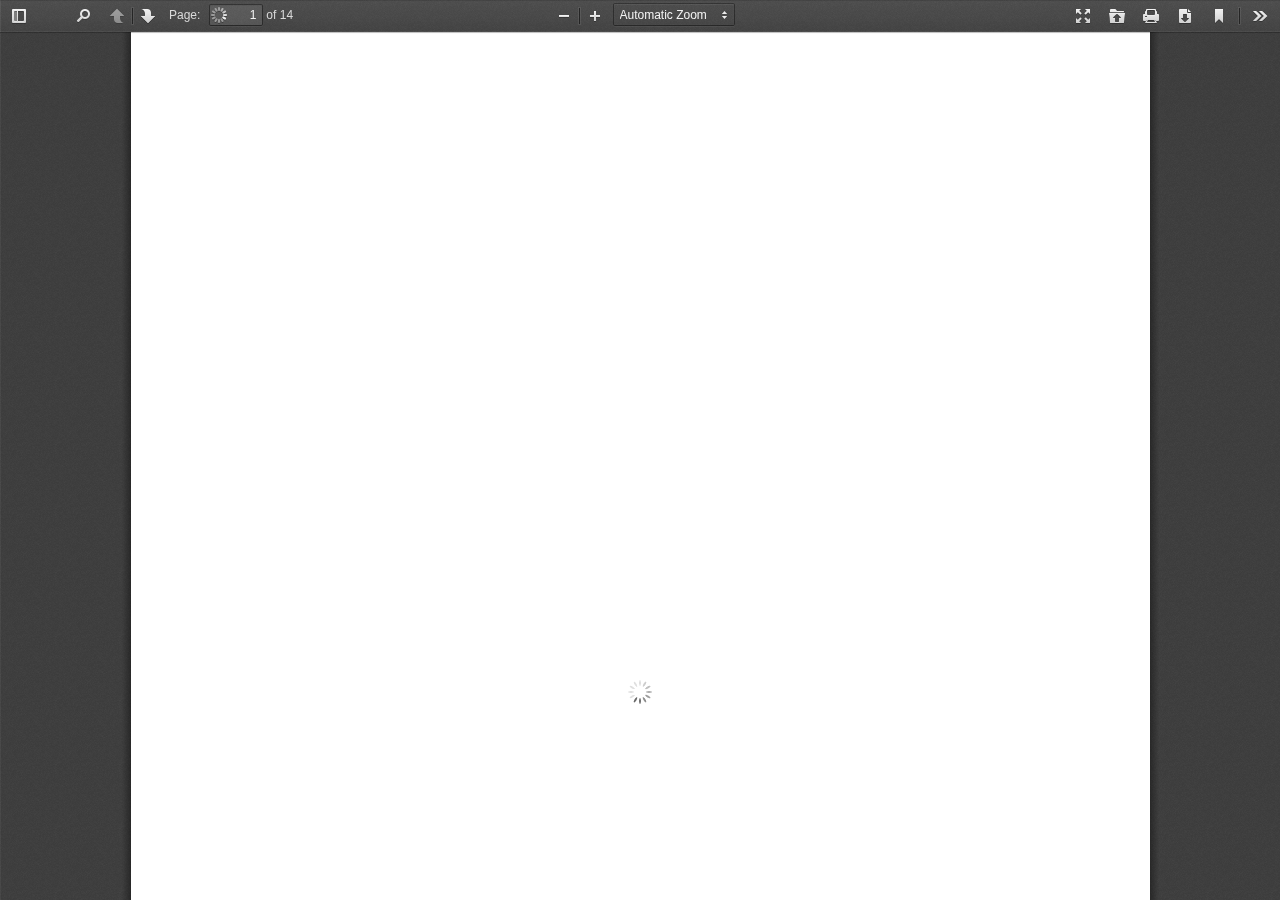
<file: web/viewer.html>
﻿<!DOCTYPE html>
<!--
Copyright 2012 Mozilla Foundation

Licensed under the Apache License, Version 2.0 (the "License");
you may not use this file except in compliance with the License.
You may obtain a copy of the License at

    http://www.apache.org/licenses/LICENSE-2.0

Unless required by applicable law or agreed to in writing, software
distributed under the License is distributed on an "AS IS" BASIS,
WITHOUT WARRANTIES OR CONDITIONS OF ANY KIND, either express or implied.
See the License for the specific language governing permissions and
limitations under the License.

Adobe CMap resources are covered by their own copyright but the same license:

    Copyright 1990-2015 Adobe Systems Incorporated.

See https://github.com/adobe-type-tools/cmap-resources
-->
<html dir="ltr" mozdisallowselectionprint moznomarginboxes>
  <head>
    <meta charset="utf-8">
    <meta name="viewport" content="width=device-width, initial-scale=1, maximum-scale=1">
    <meta name="google" content="notranslate">
    <meta http-equiv="X-UA-Compatible" content="IE=edge">
    <title>PDF.js viewer</title>


    <link rel="stylesheet" href="viewer.css"/>

    <script src="compatibility.js"></script>



<!-- This snippet is used in production (included from viewer.html) -->
<link rel="resource" type="application/l10n" href="locale/locale.properties"/>
<script src="l10n.js"></script>
<script src="../build/pdf.js"></script>



    <script src="debugger.js"></script>
    <script src="viewer.js"></script>

  </head>

  <body tabindex="1" class="loadingInProgress">
    <div id="outerContainer">

      <div id="sidebarContainer">
        <div id="toolbarSidebar">
          <div class="splitToolbarButton toggled">
            <button id="viewThumbnail" class="toolbarButton group toggled" title="Show Thumbnails" tabindex="2" data-l10n-id="thumbs">
               <span data-l10n-id="thumbs_label">Thumbnails</span>
            </button>
            <button id="viewOutline" class="toolbarButton group" title="Show Document Outline" tabindex="3" data-l10n-id="outline">
               <span data-l10n-id="outline_label">Document Outline</span>
            </button>
            <button id="viewAttachments" class="toolbarButton group" title="Show Attachments" tabindex="4" data-l10n-id="attachments">
               <span data-l10n-id="attachments_label">Attachments</span>
            </button>
          </div>
        </div>
        <div id="sidebarContent">
          <div id="thumbnailView">
          </div>
          <div id="outlineView" class="hidden">
          </div>
          <div id="attachmentsView" class="hidden">
          </div>
        </div>
      </div>  <!-- sidebarContainer -->

      <div id="mainContainer">
        <div class="findbar hidden doorHanger hiddenSmallView" id="findbar">
          <label for="findInput" class="toolbarLabel" data-l10n-id="find_label">Find:</label>
          <input id="findInput" class="toolbarField" tabindex="91">
          <div class="splitToolbarButton">
            <button class="toolbarButton findPrevious" title="" id="findPrevious" tabindex="92" data-l10n-id="find_previous">
              <span data-l10n-id="find_previous_label">Previous</span>
            </button>
            <div class="splitToolbarButtonSeparator"></div>
            <button class="toolbarButton findNext" title="" id="findNext" tabindex="93" data-l10n-id="find_next">
              <span data-l10n-id="find_next_label">Next</span>
            </button>
          </div>
          <input type="checkbox" id="findHighlightAll" class="toolbarField" tabindex="94">
          <label for="findHighlightAll" class="toolbarLabel" data-l10n-id="find_highlight">Highlight all</label>
          <input type="checkbox" id="findMatchCase" class="toolbarField" tabindex="95">
          <label for="findMatchCase" class="toolbarLabel" data-l10n-id="find_match_case_label">Match case</label>
          <span id="findResultsCount" class="toolbarLabel hidden"></span>
          <span id="findMsg" class="toolbarLabel"></span>
        </div>  <!-- findbar -->

        <div id="secondaryToolbar" class="secondaryToolbar hidden doorHangerRight">
          <div id="secondaryToolbarButtonContainer">
            <button id="secondaryPresentationMode" class="secondaryToolbarButton presentationMode visibleLargeView" title="Switch to Presentation Mode" tabindex="51" data-l10n-id="presentation_mode">
              <span data-l10n-id="presentation_mode_label">Presentation Mode</span>
            </button>

            <button id="secondaryOpenFile" class="secondaryToolbarButton openFile visibleLargeView" title="Open File" tabindex="52" data-l10n-id="open_file">
              <span data-l10n-id="open_file_label">Open</span>
            </button>

            <button id="secondaryPrint" class="secondaryToolbarButton print visibleMediumView" title="Print" tabindex="53" data-l10n-id="print">
              <span data-l10n-id="print_label">Print</span>
            </button>

            <button id="secondaryDownload" class="secondaryToolbarButton download visibleMediumView" title="Download" tabindex="54" data-l10n-id="download">
              <span data-l10n-id="download_label">Download</span>
            </button>

            <a href="#" id="secondaryViewBookmark" class="secondaryToolbarButton bookmark visibleSmallView" title="Current view (copy or open in new window)" tabindex="55" data-l10n-id="bookmark">
              <span data-l10n-id="bookmark_label">Current View</span>
            </a>

            <div class="horizontalToolbarSeparator visibleLargeView"></div>

            <button id="firstPage" class="secondaryToolbarButton firstPage" title="Go to First Page" tabindex="56" data-l10n-id="first_page">
              <span data-l10n-id="first_page_label">Go to First Page</span>
            </button>
            <button id="lastPage" class="secondaryToolbarButton lastPage" title="Go to Last Page" tabindex="57" data-l10n-id="last_page">
              <span data-l10n-id="last_page_label">Go to Last Page</span>
            </button>

            <div class="horizontalToolbarSeparator"></div>

            <button id="pageRotateCw" class="secondaryToolbarButton rotateCw" title="Rotate Clockwise" tabindex="58" data-l10n-id="page_rotate_cw">
              <span data-l10n-id="page_rotate_cw_label">Rotate Clockwise</span>
            </button>
            <button id="pageRotateCcw" class="secondaryToolbarButton rotateCcw" title="Rotate Counterclockwise" tabindex="59" data-l10n-id="page_rotate_ccw">
              <span data-l10n-id="page_rotate_ccw_label">Rotate Counterclockwise</span>
            </button>

            <div class="horizontalToolbarSeparator"></div>

            <button id="toggleHandTool" class="secondaryToolbarButton handTool" title="Enable hand tool" tabindex="60" data-l10n-id="hand_tool_enable">
              <span data-l10n-id="hand_tool_enable_label">Enable hand tool</span>
            </button>

            <div class="horizontalToolbarSeparator"></div>

            <button id="documentProperties" class="secondaryToolbarButton documentProperties" title="Document Properties…" tabindex="61" data-l10n-id="document_properties">
              <span data-l10n-id="document_properties_label">Document Properties…</span>
            </button>
          </div>
        </div>  <!-- secondaryToolbar -->

        <div class="toolbar">
          <div id="toolbarContainer">
            <div id="toolbarViewer">
              <div id="toolbarViewerLeft">
                <button id="sidebarToggle" class="toolbarButton" title="Toggle Sidebar" tabindex="11" data-l10n-id="toggle_sidebar">
                  <span data-l10n-id="toggle_sidebar_label">Toggle Sidebar</span>
                </button>
                <div class="toolbarButtonSpacer"></div>
                <button id="viewFind" class="toolbarButton group hiddenSmallView" title="Find in Document" tabindex="12" data-l10n-id="findbar">
                   <span data-l10n-id="findbar_label">Find</span>
                </button>
                <div class="splitToolbarButton">
                  <button class="toolbarButton pageUp" title="Previous Page" id="previous" tabindex="13" data-l10n-id="previous">
                    <span data-l10n-id="previous_label">Previous</span>
                  </button>
                  <div class="splitToolbarButtonSeparator"></div>
                  <button class="toolbarButton pageDown" title="Next Page" id="next" tabindex="14" data-l10n-id="next">
                    <span data-l10n-id="next_label">Next</span>
                  </button>
                </div>
                <label id="pageNumberLabel" class="toolbarLabel" for="pageNumber" data-l10n-id="page_label">Page: </label>
                <input type="number" id="pageNumber" class="toolbarField pageNumber" value="1" size="4" min="1" tabindex="15">
                <span id="numPages" class="toolbarLabel"></span>
              </div>
              <div id="toolbarViewerRight">
                <button id="presentationMode" class="toolbarButton presentationMode hiddenLargeView" title="Switch to Presentation Mode" tabindex="31" data-l10n-id="presentation_mode">
                  <span data-l10n-id="presentation_mode_label">Presentation Mode</span>
                </button>

                <button id="openFile" class="toolbarButton openFile hiddenLargeView" title="Open File" tabindex="32" data-l10n-id="open_file">
                  <span data-l10n-id="open_file_label">Open</span>
                </button>

                <button id="print" class="toolbarButton print hiddenMediumView" title="Print" tabindex="33" data-l10n-id="print">
                  <span data-l10n-id="print_label">Print</span>
                </button>

                <button id="download" class="toolbarButton download hiddenMediumView" title="Download" tabindex="34" data-l10n-id="download">
                  <span data-l10n-id="download_label">Download</span>
                </button>
                <a href="#" id="viewBookmark" class="toolbarButton bookmark hiddenSmallView" title="Current view (copy or open in new window)" tabindex="35" data-l10n-id="bookmark">
                  <span data-l10n-id="bookmark_label">Current View</span>
                </a>

                <div class="verticalToolbarSeparator hiddenSmallView"></div>

                <button id="secondaryToolbarToggle" class="toolbarButton" title="Tools" tabindex="36" data-l10n-id="tools">
                  <span data-l10n-id="tools_label">Tools</span>
                </button>
              </div>
              <div class="outerCenter">
                <div class="innerCenter" id="toolbarViewerMiddle">
                  <div class="splitToolbarButton">
                    <button id="zoomOut" class="toolbarButton zoomOut" title="Zoom Out" tabindex="21" data-l10n-id="zoom_out">
                      <span data-l10n-id="zoom_out_label">Zoom Out</span>
                    </button>
                    <div class="splitToolbarButtonSeparator"></div>
                    <button id="zoomIn" class="toolbarButton zoomIn" title="Zoom In" tabindex="22" data-l10n-id="zoom_in">
                      <span data-l10n-id="zoom_in_label">Zoom In</span>
                     </button>
                  </div>
                  <span id="scaleSelectContainer" class="dropdownToolbarButton">
                     <select id="scaleSelect" title="Zoom" tabindex="23" data-l10n-id="zoom">
                      <option id="pageAutoOption" title="" value="auto" selected="selected" data-l10n-id="page_scale_auto">Automatic Zoom</option>
                      <option id="pageActualOption" title="" value="page-actual" data-l10n-id="page_scale_actual">Actual Size</option>
                      <option id="pageFitOption" title="" value="page-fit" data-l10n-id="page_scale_fit">Fit Page</option>
                      <option id="pageWidthOption" title="" value="page-width" data-l10n-id="page_scale_width">Full Width</option>
                      <option id="customScaleOption" title="" value="custom"></option>
                      <option title="" value="0.5" data-l10n-id="page_scale_percent" data-l10n-args='{ "scale": 50 }'>50%</option>
                      <option title="" value="0.75" data-l10n-id="page_scale_percent" data-l10n-args='{ "scale": 75 }'>75%</option>
                      <option title="" value="1" data-l10n-id="page_scale_percent" data-l10n-args='{ "scale": 100 }'>100%</option>
                      <option title="" value="1.25" data-l10n-id="page_scale_percent" data-l10n-args='{ "scale": 125 }'>125%</option>
                      <option title="" value="1.5" data-l10n-id="page_scale_percent" data-l10n-args='{ "scale": 150 }'>150%</option>
                      <option title="" value="2" data-l10n-id="page_scale_percent" data-l10n-args='{ "scale": 200 }'>200%</option>
                      <option title="" value="3" data-l10n-id="page_scale_percent" data-l10n-args='{ "scale": 300 }'>300%</option>
                      <option title="" value="4" data-l10n-id="page_scale_percent" data-l10n-args='{ "scale": 400 }'>400%</option>
                    </select>
                  </span>
                </div>
              </div>
            </div>
            <div id="loadingBar">
              <div class="progress">
                <div class="glimmer">
                </div>
              </div>
            </div>
          </div>
        </div>

        <menu type="context" id="viewerContextMenu">
          <menuitem id="contextFirstPage" label="First Page"
                    data-l10n-id="first_page"></menuitem>
          <menuitem id="contextLastPage" label="Last Page"
                    data-l10n-id="last_page"></menuitem>
          <menuitem id="contextPageRotateCw" label="Rotate Clockwise"
                    data-l10n-id="page_rotate_cw"></menuitem>
          <menuitem id="contextPageRotateCcw" label="Rotate Counter-Clockwise"
                    data-l10n-id="page_rotate_ccw"></menuitem>
        </menu>

        <div id="viewerContainer" tabindex="0">
          <div id="viewer" class="pdfViewer"></div>
        </div>

        <div id="errorWrapper" hidden='true'>
          <div id="errorMessageLeft">
            <span id="errorMessage"></span>
            <button id="errorShowMore" data-l10n-id="error_more_info">
              More Information
            </button>
            <button id="errorShowLess" data-l10n-id="error_less_info" hidden='true'>
              Less Information
            </button>
          </div>
          <div id="errorMessageRight">
            <button id="errorClose" data-l10n-id="error_close">
              Close
            </button>
          </div>
          <div class="clearBoth"></div>
          <textarea id="errorMoreInfo" hidden='true' readonly="readonly"></textarea>
        </div>
      </div> <!-- mainContainer -->

      <div id="overlayContainer" class="hidden">
        <div id="passwordOverlay" class="container hidden">
          <div class="dialog">
            <div class="row">
              <p id="passwordText" data-l10n-id="password_label">Enter the password to open this PDF file:</p>
            </div>
            <div class="row">
              <input type="password" id="password" class="toolbarField" />
            </div>
            <div class="buttonRow">
              <button id="passwordCancel" class="overlayButton"><span data-l10n-id="password_cancel">Cancel</span></button>
              <button id="passwordSubmit" class="overlayButton"><span data-l10n-id="password_ok">OK</span></button>
            </div>
          </div>
        </div>
        <div id="documentPropertiesOverlay" class="container hidden">
          <div class="dialog">
            <div class="row">
              <span data-l10n-id="document_properties_file_name">File name:</span> <p id="fileNameField">-</p>
            </div>
            <div class="row">
              <span data-l10n-id="document_properties_file_size">File size:</span> <p id="fileSizeField">-</p>
            </div>
            <div class="separator"></div>
            <div class="row">
              <span data-l10n-id="document_properties_title">Title:</span> <p id="titleField">-</p>
            </div>
            <div class="row">
              <span data-l10n-id="document_properties_author">Author:</span> <p id="authorField">-</p>
            </div>
            <div class="row">
              <span data-l10n-id="document_properties_subject">Subject:</span> <p id="subjectField">-</p>
            </div>
            <div class="row">
              <span data-l10n-id="document_properties_keywords">Keywords:</span> <p id="keywordsField">-</p>
            </div>
            <div class="row">
              <span data-l10n-id="document_properties_creation_date">Creation Date:</span> <p id="creationDateField">-</p>
            </div>
            <div class="row">
              <span data-l10n-id="document_properties_modification_date">Modification Date:</span> <p id="modificationDateField">-</p>
            </div>
            <div class="row">
              <span data-l10n-id="document_properties_creator">Creator:</span> <p id="creatorField">-</p>
            </div>
            <div class="separator"></div>
            <div class="row">
              <span data-l10n-id="document_properties_producer">PDF Producer:</span> <p id="producerField">-</p>
            </div>
            <div class="row">
              <span data-l10n-id="document_properties_version">PDF Version:</span> <p id="versionField">-</p>
            </div>
            <div class="row">
              <span data-l10n-id="document_properties_page_count">Page Count:</span> <p id="pageCountField">-</p>
            </div>
            <div class="buttonRow">
              <button id="documentPropertiesClose" class="overlayButton"><span data-l10n-id="document_properties_close">Close</span></button>
            </div>
          </div>
        </div>
      </div>  <!-- overlayContainer -->

    </div> <!-- outerContainer -->
    <div id="printContainer"></div>
<div id="mozPrintCallback-shim" hidden>
  <style>
@media print {
  #printContainer div {
    page-break-after: always;
    page-break-inside: avoid;
  }
}
  </style>
  <style scoped>
#mozPrintCallback-shim {
  position: fixed;
  top: 0;
  left: 0;
  height: 100%;
  width: 100%;
  z-index: 9999999;

  display: block;
  text-align: center;
  background-color: rgba(0, 0, 0, 0.5);
}
#mozPrintCallback-shim[hidden] {
  display: none;
}
@media print {
  #mozPrintCallback-shim {
    display: none;
  }
}

#mozPrintCallback-shim .mozPrintCallback-dialog-box {
  display: inline-block;
  margin: -50px auto 0;
  position: relative;
  top: 45%;
  left: 0;
  min-width: 220px;
  max-width: 400px;

  padding: 9px;

  border: 1px solid hsla(0, 0%, 0%, .5);
  border-radius: 2px;
  box-shadow: 0 1px 4px rgba(0, 0, 0, 0.3);

  background-color: #474747;

  color: hsl(0, 0%, 85%);
  font-size: 16px;
  line-height: 20px;
}
#mozPrintCallback-shim .progress-row {
  clear: both;
  padding: 1em 0;
}
#mozPrintCallback-shim progress {
  width: 100%;
}
#mozPrintCallback-shim .relative-progress {
  clear: both;
  float: right;
}
#mozPrintCallback-shim .progress-actions {
  clear: both;
}
  </style>
  <div class="mozPrintCallback-dialog-box">
    <!-- TODO: Localise the following strings -->
    Preparing document for printing...
    <div class="progress-row">
      <progress value="0" max="100"></progress>
      <span class="relative-progress">0%</span>
    </div>
    <div class="progress-actions">
      <input type="button" value="Cancel" class="mozPrintCallback-cancel">
    </div>
  </div>
</div>

  </body>
</html>
</file>
<file: css/grayscale.css>
/*!
     * Start Bootstrap - Grayscale Bootstrap Theme (http://startbootstrap.com)
     * Code licensed under the Apache License v2.0.
     * For details, see http://www.apache.org/licenses/LICENSE-2.0.
     */

    body {
        width: 100%;
        height: 100%;
        font-family: Lora,"Helvetica Neue",Helvetica,Arial,sans-serif;
        color: black;
        background-color: white;
    }

    html {
        width: 100%;
        height: 100%;
    }
    .SEAL {
        font-family: "Trebuchet MS", Arial, Helvetica, sans-serif;
        font-style: normal;
        color: #37317A;
        font-weight: bold;
        font-size: 20px;
    }
    .DEK {
        font-family: "Trebuchet MS", Arial, Helvetica, sans-serif;
        font-weight: bold;
        color: #A1862C;
        font-size: 20px;
    }
    .SEAL1 {
        font-family: "Trebuchet MS", Arial, Helvetica, sans-serif;
        font-style: normal;
        color: #37317A;
        font-weight: bold;
        font-size: 30px;
    }
    .DEK1 {
        font-family: "Trebuchet MS", Arial, Helvetica, sans-serif;
        font-weight: bold;
        color: #A1862C;
        font-size: 30px;
    }
    .typed-cursor{
      opacity: 1;
      -webkit-animation: blink 0.7s infinite;
      -moz-animation: blink 0.7s infinite;
      animation: blink 0.7s infinite;
    }
    @keyframes blink{
      0% { opacity:1; }
      50% { opacity:0; }
      100% { opacity:1; }
    }
    @-webkit-keyframes blink{
      0% { opacity:1; }
      50% { opacity:0; }
      100% { opacity:1; }
    }
    @-moz-keyframes blink{
      0% { opacity:1; }
      50% { opacity:0; }
      100% { opacity:1; }
    }
    .typed{
        font-family: Montserrat, 'Helvetica Neue', Helvetica, Arial, sans-serif;
        color: #37317A;
        margin-top: 100px;
        margin-bottom: 50px;
        font-weight: bolder;
        font-size: xx-large;
    }

    h1,
    h2,
    h3,
    h4,
    h5,
    h6 {
        color: #37317A;
        white-space: nowrap;
        margin: 0 0 35px;
        text-transform: uppercase;
        font-family: Montserrat,"Helvetica Neue",Helvetica,Arial,sans-serif;
        font-weight: 700;
        letter-spacing: 1px;
    }

    p {
        margin: 0 0 25px;
        font-size: 18px;
        line-height: 1.5;
    }

    @media(min-width:768px) {
        p {
            margin: 0 0 35px;
            font-size: 20px;
            line-height: 1.6;
        }
    }

    a {
        color: black;
        -webkit-transition: all .2s ease-in-out;
        -moz-transition: all .2s ease-in-out;
        transition: all .2s ease-in-out;
    }

    a:hover,
    a:focus {
        text-decoration: none;
        color: #1d9b6c;
    }

    .light {
        font-weight: 400;
    }

    .navbar-custom {
        margin-bottom: 0;
        border-bottom: 1px solid rgba(255,255,255,.3);
        text-transform: uppercase;
        font-family: Montserrat,"Helvetica Neue",Helvetica,Arial,sans-serif;
        background-color: #6B78B4;
    }

    .navbar-custom .navbar-brand {
        font-weight: 700;
    }

    .navbar-custom .navbar-brand:focus {
        outline: 0;
    }

    .navbar-custom .navbar-brand .navbar-toggle {
        padding: 4px 6px;
        font-size: 16px;
        color: #fff;
    }

    .navbar-custom .navbar-brand .navbar-toggle:focus,
    .navbar-custom .navbar-brand .navbar-toggle:active {
        outline: 0;
    }

    .navbar-custom a {
        color: #37317A;
    }

    .navbar-custom .nav li a {
        -webkit-transition: background .3s ease-in-out;
        -moz-transition: background .3s ease-in-out;
        transition: background .3s ease-in-out;
    }

    .navbar-custom .nav li a:hover {
        font-size: 16px;
        outline: 0;
        color: black;
        background-color: transparent;
    }

    .navbar-custom .nav li a:focus,
    .navbar-custom .nav li a:active {
        outline: 0;
        background-color: transparent;
    }

    .navbar-custom .nav li.active {
        outline: 0;
    }

    .navbar-custom .nav li.active a {
        background-color: rgba(255,255,255,.3);
    }

    .navbar-custom .nav li.active a:hover {
        color: #fff;
    }

    @media(min-width:768px) {
        .navbar-custom {
            padding: 20px 0;
            border-bottom: 0;
            letter-spacing: 1px;
            background: 0 0;
            -webkit-transition: background .5s ease-in-out,padding .5s ease-in-out;
            -moz-transition: background .5s ease-in-out,padding .5s ease-in-out;
            transition: background .5s ease-in-out,padding .5s ease-in-out;
        }

        .navbar-custom.top-nav-collapse {
            padding: 0;
            border-bottom: 1px solid rgba(255,255,255,.3);
            background:#6B78B4;
        }
    }

    .intro {
        display: table;
        width: 100%;
        height: auto;
        padding: 100px 0;
        text-align: center;
        color: black;

    }
    .img{
        margin: auto;
    }
    .intro .intro-body {
        display: table-cell;
        vertical-align: middle;
    }

    @media(min-width:768px) {
        .intro {
            height: 100%;
            padding: 0;
        }
    }

    .btn-circle {
        width: 70px;
        height: 70px;
        margin-top: 15px;
        padding: 7px 16px;
        border: 2px solid #37317A;
        border-radius: 100%!important;
        font-size: 40px;
        color: #A1862C;
        background: 0 0;
        -webkit-transition: background .3s ease-in-out;
        -moz-transition: background .3s ease-in-out;
        transition: background .3s ease-in-out;
    }

    .btn-circle:hover,
    .btn-circle:focus {
        outline: 0;
        color: #A1862C;
        background: rgba(255,255,255,.1);
    }

    .btn-circle i.animated {
        -webkit-transition-property: -webkit-transform;
        -webkit-transition-duration: 1s;
        -moz-transition-property: -moz-transform;
        -moz-transition-duration: 1s;
    }

    .btn-circle:hover i.animated {
        -webkit-animation-name: pulse;
        -moz-animation-name: pulse;
        -webkit-animation-duration: 1.5s;
        -moz-animation-duration: 1.5s;
        -webkit-animation-iteration-count: infinite;
        -moz-animation-iteration-count: infinite;
        -webkit-animation-timing-function: linear;
        -moz-animation-timing-function: linear;
    }

    @-webkit-keyframes pulse {    
        0% {
            -webkit-transform: scale(1);
            transform: scale(1);
        }

        50% {
            -webkit-transform: scale(1.2);
            transform: scale(1.2);
        }

        100% {
            -webkit-transform: scale(1);
            transform: scale(1);
        }
    }

    @-moz-keyframes pulse {    
        0% {
            -moz-transform: scale(1);
            transform: scale(1);
        }

        50% {
            -moz-transform: scale(1.2);
            transform: scale(1.2);
        }

        100% {
            -moz-transform: scale(1);
            transform: scale(1);
        }
    }
    #about h2{
        
    }
    .list-inline{
         float: left;
        -webkit-column-count: 3; /* Chrome, Safari, Opera */
        -moz-column-count: 3; /* Firefox */
        column-count: 3;
        -webkit-column-width: 350px;
        -moz-column-rule-width: 350px; /* Firefox */
        column-rule-width: 350px;
        -webkit-column-gap: 30px; /* Chrome, Safari, Opera */
        -moz-column-gap: 30px; /* Firefox */
        column-gap: 30px;
        text-align: left;
        margin: auto;
        margin-top: 60px;
    }
    #list1 ul li {
        margin-left: 120px;
        white-space: nowrap;
    }
    #list2 ul li {
        margin-left: 80px;
        white-space: nowrap;
    }
    #list3 ul li {
        margin-left: 120px;
        white-space: nowrap;
    }
    .custom-bullet li:before
    {
    /*Using a Bootstrap glyphicon as the bullet point*/
    content: "\e080";
    font-family: 'Glyphicons Halflings';
    font-size: 9px;
    float: left;
    margin-top: 4px;
    margin-left: -17px;
    color: #CCCCCC;
    }
    .list-inline ul h4 {
        white-space: nowrap;
        text-align: center;
    }

    .content-section {
        padding-top: 100px;
    }

    .download-section {
        width: 100%;
    }

    .map {
        margin-left: 10%;
        width: 50%;
        margin-top: 100px;
    }

    @media(min-width:767px) {
        .content-section {
            padding-top: 100px;
        }

        .download-section {
            padding: 100px 0;
        }

        #map {

            height: 400px;
            margin-top: 250px;
        }
    }

    /*.btn {
        border-radius: 0;
        text-transform: uppercase;
        font-family: Montserrat,"Helvetica Neue",Helvetica,Arial,sans-serif;
        font-weight: 400;
        -webkit-transition: all .3s ease-in-out;
        -moz-transition: all .3s ease-in-out;
        transition: all .3s ease-in-out;
    }

    .btn-default {
        border: 1px solid #42dca3;
        color: #42dca3;
        background-color: transparent;
    }

    .btn-default:hover,
    .btn-default:focus {
        border: 1px solid #42dca3;
        outline: 0;
        color: #000;
        background-color: #42dca3;
    }*/
    span.glyphicon.glyphicon-home {
        font-size: 4em;
        color: #B5B5B5;
    }

    span.glyphicon.glyphicon-equalizer {
        font-size: 4em;
        color: #B5B5B5;    
    }

    span.glyphicon.glyphicon-user {
        font-size: 4em;
        color: #B5B5B5;    
    }
    span.glyphicon.glyphicon-briefcase {
        font-size: 4em;
        color: #B5B5B5;     
    }
    .dropdown:hover .dropdown-menu {
       display: block;
    }
    ul.banner-social-buttons {
        margin-top: 0;
    }
     
        
    @media(max-width:1199px) {
        ul.banner-social-buttons {
            margin-top: 15px;
        }
    }

    @media(max-width:767px) {
        ul.banner-social-buttons li {
            display: block;
            margin-bottom: 20px;
            padding: 0;
        }

        ul.banner-social-buttons li:last-child {
            margin-bottom: 0;
        }
    }
    /*--map start here--*/
    .map iframe {
      width:100%;
      height: 300px;
      border: none;
    }
    /*--map end here--*/
    .maintext {
        margin-top: 6%;
        height: 240px;
        z-index: 2;
        left: auto;
        font-family: "Trebuchet MS", Arial, Helvetica, sans-serif;
        font-size: medium;
        white-space: nowrap;
        color: #292D7E;
        text-align: center;
    }
    .email{
        float: right;
        margin-right: 10%;
        margin-top: -2%;
    }
    .form{

    }
    footer {
        padding: 50px 0;
    }

    footer p {
        margin: 0;
    }

    ::-moz-selection {
        text-shadow: none;
        background: #fcfcfc;
        background: rgba(255,255,255,.2);
    }

    ::selection {
        text-shadow: none;
        background: #fcfcfc;
        background: rgba(255,255,255,.2);
    }

    img::selection {
        background: 0 0;
    }

    img::-moz-selection {
        background: 0 0;
    }

    body {
        webkit-tap-highlight-color: rgba(255,255,255,.2);
    }
    .carousel-inner > .item > img,
    .carousel-inner > .item > a > img {
        width: 50%;
        margin: auto;
    }
    .carousel{
        margin-top: 55px;
    }
    .applications p {
        text-align: center;
        margin-left: 27%;
        margin-right: 25%;
        text-align: left;
    }
    .applications h1 {
        color: #37317A;
        font-weight: bold;
        text-align: center;
        font-size: 30px;
        margin-top: 100px;
    }
    .applications h2 {
        font-size: 15px;
        font-style: italic;
        text-align: center;
        text-transform: capitalize;
        color: #37317A;
        font-weight: lighter;
    }
    .applications h3 {
        text-align: center;
        margin-top: 20%;
        font-style: italic;
    }
    .table th, .table td {
        border-top: none !important;
    }
    .applications a {
        font-family: Lora,"Helvetica Neue",Helvetica,Arial,sans-serif;
    }
    .extra {
        text-align: center;
    }
</file>
<file: sealdek/css/grayscale.css>
/*!
     * Start Bootstrap - Grayscale Bootstrap Theme (http://startbootstrap.com)
     * Code licensed under the Apache License v2.0.
     * For details, see http://www.apache.org/licenses/LICENSE-2.0.
     */

    body {
        width: 100%;
        height: 100%;
        font-family: Lora,"Helvetica Neue",Helvetica,Arial,sans-serif;
        color: black;
        background-color: white;
    }

    html {
        width: 100%;
        height: 100%;
    }
    .SEAL {
        font-family: "Trebuchet MS", Arial, Helvetica, sans-serif;
        font-style: normal;
        color: #37317A;
        font-weight: bold;
        font-size: 20px;
    }
    .DEK {
        font-family: "Trebuchet MS", Arial, Helvetica, sans-serif;
        font-weight: bold;
        color: #A1862C;
        font-size: 20px;
    }
    .SEAL1 {
        font-family: "Trebuchet MS", Arial, Helvetica, sans-serif;
        font-style: normal;
        color: #37317A;
        font-weight: bold;
        font-size: 30px;
    }
    .DEK1 {
        font-family: "Trebuchet MS", Arial, Helvetica, sans-serif;
        font-weight: bold;
        color: #A1862C;
        font-size: 30px;
    }
    .typed-cursor{
      opacity: 1;
      -webkit-animation: blink 0.7s infinite;
      -moz-animation: blink 0.7s infinite;
      animation: blink 0.7s infinite;
    }
    @keyframes blink{
      0% { opacity:1; }
      50% { opacity:0; }
      100% { opacity:1; }
    }
    @-webkit-keyframes blink{
      0% { opacity:1; }
      50% { opacity:0; }
      100% { opacity:1; }
    }
    @-moz-keyframes blink{
      0% { opacity:1; }
      50% { opacity:0; }
      100% { opacity:1; }
    }
    .typed{
        font-family: Montserrat, 'Helvetica Neue', Helvetica, Arial, sans-serif;
        color: #37317A;
        margin-top: 100px;
        margin-bottom: 50px;
        font-weight: bolder;
        font-size: xx-large;
    }

    h1,
    h2,
    h3,
    h4,
    h5,
    h6 {
        color: #37317A;
        white-space: nowrap;
        margin: 0 0 35px;
        text-transform: uppercase;
        font-family: Montserrat,"Helvetica Neue",Helvetica,Arial,sans-serif;
        font-weight: 700;
        letter-spacing: 1px;
    }

    p {
        margin: 0 0 25px;
        font-size: 18px;
        line-height: 1.5;
    }

    @media(min-width:768px) {
        p {
            margin: 0 0 35px;
            font-size: 20px;
            line-height: 1.6;
        }
    }

    a {
        color: black;
        -webkit-transition: all .2s ease-in-out;
        -moz-transition: all .2s ease-in-out;
        transition: all .2s ease-in-out;
    }

    a:hover,
    a:focus {
        text-decoration: none;
        color: #1d9b6c;
    }

    .light {
        font-weight: 400;
    }

    .navbar-custom {
        margin-bottom: 0;
        border-bottom: 1px solid rgba(255,255,255,.3);
        text-transform: uppercase;
        font-family: Montserrat,"Helvetica Neue",Helvetica,Arial,sans-serif;
        background-color: #6B78B4;
    }

    .navbar-custom .navbar-brand {
        font-weight: 700;
    }

    .navbar-custom .navbar-brand:focus {
        outline: 0;
    }

    .navbar-custom .navbar-brand .navbar-toggle {
        padding: 4px 6px;
        font-size: 16px;
        color: #fff;
    }

    .navbar-custom .navbar-brand .navbar-toggle:focus,
    .navbar-custom .navbar-brand .navbar-toggle:active {
        outline: 0;
    }

    .navbar-custom a {
        color: #37317A;
    }

    .navbar-custom .nav li a {
        -webkit-transition: background .3s ease-in-out;
        -moz-transition: background .3s ease-in-out;
        transition: background .3s ease-in-out;
    }

    .navbar-custom .nav li a:hover {
        font-size: 16px;
        outline: 0;
        color: black;
        background-color: transparent;
    }

    .navbar-custom .nav li a:focus,
    .navbar-custom .nav li a:active {
        outline: 0;
        background-color: transparent;
    }

    .navbar-custom .nav li.active {
        outline: 0;
    }

    .navbar-custom .nav li.active a {
        background-color: rgba(255,255,255,.3);
    }

    .navbar-custom .nav li.active a:hover {
        color: #fff;
    }

    @media(min-width:768px) {
        .navbar-custom {
            padding: 20px 0;
            border-bottom: 0;
            letter-spacing: 1px;
            background: 0 0;
            -webkit-transition: background .5s ease-in-out,padding .5s ease-in-out;
            -moz-transition: background .5s ease-in-out,padding .5s ease-in-out;
            transition: background .5s ease-in-out,padding .5s ease-in-out;
        }

        .navbar-custom.top-nav-collapse {
            padding: 0;
            border-bottom: 1px solid rgba(255,255,255,.3);
            background:#6B78B4;
        }
    }

    .intro {
        display: table;
        width: 100%;
        height: auto;
        padding: 100px 0;
        text-align: center;
        color: black;

    }
    .img{
        margin: auto;
    }
    .intro .intro-body {
        display: table-cell;
        vertical-align: middle;
    }

    @media(min-width:768px) {
        .intro {
            height: 100%;
            padding: 0;
        }
    }

    .btn-circle {
        width: 70px;
        height: 70px;
        margin-top: 15px;
        padding: 7px 16px;
        border: 2px solid #37317A;
        border-radius: 100%!important;
        font-size: 40px;
        color: #A1862C;
        background: 0 0;
        -webkit-transition: background .3s ease-in-out;
        -moz-transition: background .3s ease-in-out;
        transition: background .3s ease-in-out;
    }

    .btn-circle:hover,
    .btn-circle:focus {
        outline: 0;
        color: #A1862C;
        background: rgba(255,255,255,.1);
    }

    .btn-circle i.animated {
        -webkit-transition-property: -webkit-transform;
        -webkit-transition-duration: 1s;
        -moz-transition-property: -moz-transform;
        -moz-transition-duration: 1s;
    }

    .btn-circle:hover i.animated {
        -webkit-animation-name: pulse;
        -moz-animation-name: pulse;
        -webkit-animation-duration: 1.5s;
        -moz-animation-duration: 1.5s;
        -webkit-animation-iteration-count: infinite;
        -moz-animation-iteration-count: infinite;
        -webkit-animation-timing-function: linear;
        -moz-animation-timing-function: linear;
    }

    @-webkit-keyframes pulse {    
        0% {
            -webkit-transform: scale(1);
            transform: scale(1);
        }

        50% {
            -webkit-transform: scale(1.2);
            transform: scale(1.2);
        }

        100% {
            -webkit-transform: scale(1);
            transform: scale(1);
        }
    }

    @-moz-keyframes pulse {    
        0% {
            -moz-transform: scale(1);
            transform: scale(1);
        }

        50% {
            -moz-transform: scale(1.2);
            transform: scale(1.2);
        }

        100% {
            -moz-transform: scale(1);
            transform: scale(1);
        }
    }
    #about h2{
        
    }
    .list-inline{
         float: left;
        -webkit-column-count: 3; /* Chrome, Safari, Opera */
        -moz-column-count: 3; /* Firefox */
        column-count: 3;
        -webkit-column-width: 350px;
        -moz-column-rule-width: 350px; /* Firefox */
        column-rule-width: 350px;
        -webkit-column-gap: 30px; /* Chrome, Safari, Opera */
        -moz-column-gap: 30px; /* Firefox */
        column-gap: 30px;
        text-align: left;
        margin: auto;
        margin-top: 60px;
    }
    #list1 ul li {
        margin-left: 120px;
        white-space: nowrap;
    }
    #list2 ul li {
        margin-left: 80px;
        white-space: nowrap;
    }
    #list3 ul li {
        margin-left: 120px;
        white-space: nowrap;
    }
    .custom-bullet li:before
    {
    /*Using a Bootstrap glyphicon as the bullet point*/
    content: "\e080";
    font-family: 'Glyphicons Halflings';
    font-size: 9px;
    float: left;
    margin-top: 4px;
    margin-left: -17px;
    color: #CCCCCC;
    }
    .list-inline ul h4 {
        white-space: nowrap;
        text-align: center;
    }

    .content-section {
        padding-top: 100px;
    }

    .download-section {
        width: 100%;
    }

    .map {
        margin-left: 10%;
        width: 50%;
        margin-top: 100px;
    }

    @media(min-width:767px) {
        .content-section {
            padding-top: 100px;
        }

        .download-section {
            padding: 100px 0;
        }

        #map {

            height: 400px;
            margin-top: 250px;
        }
    }

    /*.btn {
        border-radius: 0;
        text-transform: uppercase;
        font-family: Montserrat,"Helvetica Neue",Helvetica,Arial,sans-serif;
        font-weight: 400;
        -webkit-transition: all .3s ease-in-out;
        -moz-transition: all .3s ease-in-out;
        transition: all .3s ease-in-out;
    }

    .btn-default {
        border: 1px solid #42dca3;
        color: #42dca3;
        background-color: transparent;
    }

    .btn-default:hover,
    .btn-default:focus {
        border: 1px solid #42dca3;
        outline: 0;
        color: #000;
        background-color: #42dca3;
    }*/
    span.glyphicon.glyphicon-home {
        font-size: 4em;
        color: #B5B5B5;
    }

    span.glyphicon.glyphicon-equalizer {
        font-size: 4em;
        color: #B5B5B5;    
    }

    span.glyphicon.glyphicon-user {
        font-size: 4em;
        color: #B5B5B5;    
    }
    span.glyphicon.glyphicon-briefcase {
        font-size: 4em;
        color: #B5B5B5;     
    }
    .dropdown:hover .dropdown-menu {
       display: block;
    }
    ul.banner-social-buttons {
        margin-top: 0;
    }
     
        
    @media(max-width:1199px) {
        ul.banner-social-buttons {
            margin-top: 15px;
        }
    }

    @media(max-width:767px) {
        ul.banner-social-buttons li {
            display: block;
            margin-bottom: 20px;
            padding: 0;
        }

        ul.banner-social-buttons li:last-child {
            margin-bottom: 0;
        }
    }
    /*--map start here--*/
    .map iframe {
      width:100%;
      height: 300px;
      border: none;
    }
    /*--map end here--*/
    .maintext {
        margin-top: 6%;
        height: 240px;
        z-index: 2;
        left: auto;
        font-family: "Trebuchet MS", Arial, Helvetica, sans-serif;
        font-size: medium;
        white-space: nowrap;
        color: #292D7E;
        text-align: center;
    }
    .email{
        float: right;
        margin-right: 10%;
        margin-top: -2%;
    }
    .form{

    }
    footer {
        padding: 50px 0;
    }

    footer p {
        margin: 0;
    }

    ::-moz-selection {
        text-shadow: none;
        background: #fcfcfc;
        background: rgba(255,255,255,.2);
    }

    ::selection {
        text-shadow: none;
        background: #fcfcfc;
        background: rgba(255,255,255,.2);
    }

    img::selection {
        background: 0 0;
    }

    img::-moz-selection {
        background: 0 0;
    }

    body {
        webkit-tap-highlight-color: rgba(255,255,255,.2);
    }
    .carousel-inner > .item > img,
    .carousel-inner > .item > a > img {
        width: 50%;
        margin: auto;
    }
    .carousel{
        margin-top: 55px;
    }
    .applications p {
        text-align: center;
        margin-left: 27%;
        margin-right: 25%;
        text-align: left;
    }
    .applications h1 {
        color: #37317A;
        font-weight: bold;
        text-align: center;
        font-size: 30px;
        margin-top: 100px;
    }
    .applications h2 {
        font-size: 15px;
        font-style: italic;
        text-align: center;
        text-transform: capitalize;
        color: #37317A;
        font-weight: lighter;
    }
    .applications h3 {
        text-align: center;
        margin-top: 20%;
        font-style: italic;
    }
    .table th, .table td {
        border-top: none !important;
    }
    .applications a {
        font-family: Lora,"Helvetica Neue",Helvetica,Arial,sans-serif;
    }
    .extra {
        text-align: center;
    }
</file>
<file: web/viewer.css>
/* Copyright 2014 Mozilla Foundation
 *
 * Licensed under the Apache License, Version 2.0 (the "License");
 * you may not use this file except in compliance with the License.
 * You may obtain a copy of the License at
 *
 *     http://www.apache.org/licenses/LICENSE-2.0
 *
 * Unless required by applicable law or agreed to in writing, software
 * distributed under the License is distributed on an "AS IS" BASIS,
 * WITHOUT WARRANTIES OR CONDITIONS OF ANY KIND, either express or implied.
 * See the License for the specific language governing permissions and
 * limitations under the License.
 */

.textLayer {
  position: absolute;
  left: 0;
  top: 0;
  right: 0;
  bottom: 0;
  overflow: hidden;
  opacity: 0.2;
  line-height: 1.0;
}

.textLayer > div {
  color: transparent;
  position: absolute;
  white-space: pre;
  cursor: text;
  -webkit-transform-origin: 0% 0%;
  -moz-transform-origin: 0% 0%;
  -o-transform-origin: 0% 0%;
  -ms-transform-origin: 0% 0%;
  transform-origin: 0% 0%;
}

.textLayer .highlight {
  margin: -1px;
  padding: 1px;

  background-color: rgb(180, 0, 170);
  border-radius: 4px;
}

.textLayer .highlight.begin {
  border-radius: 4px 0px 0px 4px;
}

.textLayer .highlight.end {
  border-radius: 0px 4px 4px 0px;
}

.textLayer .highlight.middle {
  border-radius: 0px;
}

.textLayer .highlight.selected {
  background-color: rgb(0, 100, 0);
}

.textLayer ::selection { background: rgb(0,0,255); }
.textLayer ::-moz-selection { background: rgb(0,0,255); }

.textLayer .endOfContent {
  display: block;
  position: absolute;
  left: 0px;
  top: 100%;
  right: 0px;
  bottom: 0px;
  z-index: -1;
  cursor: default;
  -webkit-user-select: none;
  -ms-user-select: none;
  -moz-user-select: none;
}

.textLayer .endOfContent.active {
  top: 0px;
}


.annotationLayer section {
  position: absolute;
}

.annotationLayer .annotLink > a:hover {
  opacity: 0.2;
  background: #ff0;
  box-shadow: 0px 2px 10px #ff0;
}

.annotationLayer .annotText > img {
  position: absolute;
  cursor: pointer;
}

.annotationLayer .annotTextContentWrapper {
  position: absolute;
  width: 20em;
}

.annotationLayer .annotTextContent {
  z-index: 200;
  float: left;
  max-width: 20em;
  background-color: #FFFF99;
  box-shadow: 0px 2px 5px #333;
  border-radius: 2px;
  padding: 0.6em;
  cursor: pointer;
}

.annotationLayer .annotTextContent > h1 {
  font-size: 1em;
  border-bottom: 1px solid #000000;
  padding-bottom: 0.2em;
}

.annotationLayer .annotTextContent > p {
  padding-top: 0.2em;
}

.annotationLayer .annotLink > a {
  position: absolute;
  font-size: 1em;
  top: 0;
  left: 0;
  width: 100%;
  height: 100%;
}

.annotationLayer .annotLink > a /* -ms-a */  {
  background: url("[data-uri]") 0 0 repeat;
}

.pdfViewer .canvasWrapper {
  overflow: hidden;
}

.pdfViewer .page {
  direction: ltr;
  width: 816px;
  height: 1056px;
  margin: 1px auto -8px auto;
  position: relative;
  overflow: visible;
  border: 9px solid transparent;
  background-clip: content-box;
  border-image: url(images/shadow.png) 9 9 repeat;
  background-color: white;
}

.pdfViewer.removePageBorders .page {
  margin: 0px auto 10px auto;
  border: none;
}

.pdfViewer .page canvas {
  margin: 0;
  display: block;
}

.pdfViewer .page .loadingIcon {
  position: absolute;
  display: block;
  left: 0;
  top: 0;
  right: 0;
  bottom: 0;
  background: url('images/loading-icon.gif') center no-repeat;
}

.pdfPresentationMode:-webkit-full-screen .pdfViewer .page {
  margin-bottom: 100%;
  border: 0;
}

.pdfPresentationMode:-moz-full-screen .pdfViewer .page {
  margin-bottom: 100%;
  border: 0;
}

.pdfPresentationMode:-ms-fullscreen .pdfViewer .page {
  margin-bottom: 100% !important;
  border: 0;
}

.pdfPresentationMode:fullscreen .pdfViewer .page {
  margin-bottom: 100%;
  border: 0;
}

* {
  padding: 0;
  margin: 0;
}

html {
  height: 100%;
  /* Font size is needed to make the activity bar the correct size. */
  font-size: 10px;
}

body {
  height: 100%;
  background-color: #404040;
  background-image: url(images/texture.png);
}

body,
input,
button,
select {
  font: message-box;
  outline: none;
}

.hidden {
  display: none !important;
}
[hidden] {
  display: none !important;
}

#viewerContainer.pdfPresentationMode:-webkit-full-screen {
  top: 0px;
  border-top: 2px solid transparent;
  background-color: #000;
  width: 100%;
  height: 100%;
  overflow: hidden;
  cursor: none;
  -webkit-user-select: none;
}

#viewerContainer.pdfPresentationMode:-moz-full-screen {
  top: 0px;
  border-top: 2px solid transparent;
  background-color: #000;
  width: 100%;
  height: 100%;
  overflow: hidden;
  cursor: none;
  -moz-user-select: none;
}

#viewerContainer.pdfPresentationMode:-ms-fullscreen {
  top: 0px !important;
  border-top: 2px solid transparent;
  width: 100%;
  height: 100%;
  overflow: hidden !important;
  cursor: none;
  -ms-user-select: none;
}

#viewerContainer.pdfPresentationMode:-ms-fullscreen::-ms-backdrop {
  background-color: #000;
}

#viewerContainer.pdfPresentationMode:fullscreen {
  top: 0px;
  border-top: 2px solid transparent;
  background-color: #000;
  width: 100%;
  height: 100%;
  overflow: hidden;
  cursor: none;
  -webkit-user-select: none;
  -moz-user-select: none;
  -ms-user-select: none;
}

.pdfPresentationMode:-webkit-full-screen a:not(.internalLink) {
  display: none;
}

.pdfPresentationMode:-moz-full-screen a:not(.internalLink) {
  display: none;
}

.pdfPresentationMode:-ms-fullscreen a:not(.internalLink) {
  display: none !important;
}

.pdfPresentationMode:fullscreen a:not(.internalLink) {
  display: none;
}

.pdfPresentationMode:-webkit-full-screen .textLayer > div {
  cursor: none;
}

.pdfPresentationMode:-moz-full-screen .textLayer > div {
  cursor: none;
}

.pdfPresentationMode:-ms-fullscreen .textLayer > div {
  cursor: none;
}

.pdfPresentationMode:fullscreen .textLayer > div {
  cursor: none;
}

.pdfPresentationMode.pdfPresentationModeControls > *,
.pdfPresentationMode.pdfPresentationModeControls .textLayer > div {
  cursor: default;
}

/* outer/inner center provides horizontal center */
.outerCenter {
  pointer-events: none;
  position: relative;
}
html[dir='ltr'] .outerCenter {
  float: right;
  right: 50%;
}
html[dir='rtl'] .outerCenter {
  float: left;
  left: 50%;
}
.innerCenter {
  pointer-events: auto;
  position: relative;
}
html[dir='ltr'] .innerCenter {
  float: right;
  right: -50%;
}
html[dir='rtl'] .innerCenter {
  float: left;
  left: -50%;
}

#outerContainer {
  width: 100%;
  height: 100%;
  position: relative;
}

#sidebarContainer {
  position: absolute;
  top: 0;
  bottom: 0;
  width: 200px;
  visibility: hidden;
  -webkit-transition-duration: 200ms;
  -webkit-transition-timing-function: ease;
  transition-duration: 200ms;
  transition-timing-function: ease;

}
html[dir='ltr'] #sidebarContainer {
  -webkit-transition-property: left;
  transition-property: left;
  left: -200px;
}
html[dir='rtl'] #sidebarContainer {
  -webkit-transition-property: right;
  transition-property: right;
  right: -200px;
}

#outerContainer.sidebarMoving > #sidebarContainer,
#outerContainer.sidebarOpen > #sidebarContainer {
  visibility: visible;
}
html[dir='ltr'] #outerContainer.sidebarOpen > #sidebarContainer {
  left: 0px;
}
html[dir='rtl'] #outerContainer.sidebarOpen > #sidebarContainer {
  right: 0px;
}

#mainContainer {
  position: absolute;
  top: 0;
  right: 0;
  bottom: 0;
  left: 0;
  min-width: 320px;
  -webkit-transition-duration: 200ms;
  -webkit-transition-timing-function: ease;
  transition-duration: 200ms;
  transition-timing-function: ease;
}
html[dir='ltr'] #outerContainer.sidebarOpen > #mainContainer {
  -webkit-transition-property: left;
  transition-property: left;
  left: 200px;
}
html[dir='rtl'] #outerContainer.sidebarOpen > #mainContainer {
  -webkit-transition-property: right;
  transition-property: right;
  right: 200px;
}

#sidebarContent {
  top: 32px;
  bottom: 0;
  overflow: auto;
  -webkit-overflow-scrolling: touch;
  position: absolute;
  width: 200px;
  background-color: hsla(0,0%,0%,.1);
}
html[dir='ltr'] #sidebarContent {
  left: 0;
  box-shadow: inset -1px 0 0 hsla(0,0%,0%,.25);
}
html[dir='rtl'] #sidebarContent {
  right: 0;
  box-shadow: inset 1px 0 0 hsla(0,0%,0%,.25);
}

#viewerContainer {
  overflow: auto;
  -webkit-overflow-scrolling: touch;
  position: absolute;
  top: 32px;
  right: 0;
  bottom: 0;
  left: 0;
  outline: none;
}
html[dir='ltr'] #viewerContainer {
  box-shadow: inset 1px 0 0 hsla(0,0%,100%,.05);
}
html[dir='rtl'] #viewerContainer {
  box-shadow: inset -1px 0 0 hsla(0,0%,100%,.05);
}

.toolbar {
  position: relative;
  left: 0;
  right: 0;
  z-index: 9999;
  cursor: default;
}

#toolbarContainer {
  width: 100%;
}

#toolbarSidebar {
  width: 200px;
  height: 32px;
  background-color: #424242; /* fallback */
  background-image: url(images/texture.png),
                    linear-gradient(hsla(0,0%,30%,.99), hsla(0,0%,25%,.95));
}
html[dir='ltr'] #toolbarSidebar {
  box-shadow: inset -1px 0 0 rgba(0, 0, 0, 0.25),
              inset 0 -1px 0 hsla(0,0%,100%,.05),
              0 1px 0 hsla(0,0%,0%,.15),
              0 0 1px hsla(0,0%,0%,.1);
}
html[dir='rtl'] #toolbarSidebar {
  box-shadow: inset 1px 0 0 rgba(0, 0, 0, 0.25),
              inset 0 1px 0 hsla(0,0%,100%,.05),
              0 1px 0 hsla(0,0%,0%,.15),
              0 0 1px hsla(0,0%,0%,.1);
}

#toolbarContainer, .findbar, .secondaryToolbar {
  position: relative;
  height: 32px;
  background-color: #474747; /* fallback */
  background-image: url(images/texture.png),
                    linear-gradient(hsla(0,0%,32%,.99), hsla(0,0%,27%,.95));
}
html[dir='ltr'] #toolbarContainer, .findbar, .secondaryToolbar {
  box-shadow: inset 1px 0 0 hsla(0,0%,100%,.08),
              inset 0 1px 1px hsla(0,0%,0%,.15),
              inset 0 -1px 0 hsla(0,0%,100%,.05),
              0 1px 0 hsla(0,0%,0%,.15),
              0 1px 1px hsla(0,0%,0%,.1);
}
html[dir='rtl'] #toolbarContainer, .findbar, .secondaryToolbar {
  box-shadow: inset -1px 0 0 hsla(0,0%,100%,.08),
              inset 0 1px 1px hsla(0,0%,0%,.15),
              inset 0 -1px 0 hsla(0,0%,100%,.05),
              0 1px 0 hsla(0,0%,0%,.15),
              0 1px 1px hsla(0,0%,0%,.1);
}

#toolbarViewer {
  height: 32px;
}

#loadingBar {
  position: relative;
  width: 100%;
  height: 4px;
  background-color: #333;
  border-bottom: 1px solid #333;
}

#loadingBar .progress {
  position: absolute;
  top: 0;
  left: 0;
  width: 0%;
  height: 100%;
  background-color: #ddd;
  overflow: hidden;
  -webkit-transition: width 200ms;
  transition: width 200ms;
}

@-webkit-keyframes progressIndeterminate {
  0% { left: -142px; }
  100% { left: 0; }
}

@keyframes progressIndeterminate {
  0% { left: -142px; }
  100% { left: 0; }
}

#loadingBar .progress.indeterminate {
  background-color: #999;
  -webkit-transition: none;
  transition: none;
}

#loadingBar .progress.indeterminate .glimmer {
  position: absolute;
  top: 0;
  left: 0;
  height: 100%;
  width: calc(100% + 150px);

  background: repeating-linear-gradient(135deg,
                                        #bbb 0, #999 5px,
                                        #999 45px, #ddd 55px,
                                        #ddd 95px, #bbb 100px);

  -webkit-animation: progressIndeterminate 950ms linear infinite;
  animation: progressIndeterminate 950ms linear infinite;
}

.findbar, .secondaryToolbar {
  top: 32px;
  position: absolute;
  z-index: 10000;
  height: 32px;

  min-width: 16px;
  padding: 0px 6px 0px 6px;
  margin: 4px 2px 4px 2px;
  color: hsl(0,0%,85%);
  font-size: 12px;
  line-height: 14px;
  text-align: left;
  cursor: default;
}

html[dir='ltr'] .findbar {
  left: 68px;
}

html[dir='rtl'] .findbar {
  right: 68px;
}

.findbar label {
  -webkit-user-select: none;
  -moz-user-select: none;
}

#findInput[data-status="pending"] {
  background-image: url(images/loading-small.png);
  background-repeat: no-repeat;
  background-position: right;
}
html[dir='rtl'] #findInput[data-status="pending"] {
  background-position: left;
}

.secondaryToolbar {
  padding: 6px;
  height: auto;
  z-index: 30000;
}
html[dir='ltr'] .secondaryToolbar {
  right: 4px;
}
html[dir='rtl'] .secondaryToolbar {
  left: 4px;
}

#secondaryToolbarButtonContainer {
  max-width: 200px;
  max-height: 400px;
  overflow-y: auto;
  -webkit-overflow-scrolling: touch;
  margin-bottom: -4px;
}

.doorHanger,
.doorHangerRight {
  border: 1px solid hsla(0,0%,0%,.5);
  border-radius: 2px;
  box-shadow: 0 1px 4px rgba(0, 0, 0, 0.3);
}
.doorHanger:after, .doorHanger:before,
.doorHangerRight:after, .doorHangerRight:before {
  bottom: 100%;
  border: solid transparent;
  content: " ";
  height: 0;
  width: 0;
  position: absolute;
  pointer-events: none;
}
.doorHanger:after,
.doorHangerRight:after {
  border-bottom-color: hsla(0,0%,32%,.99);
  border-width: 8px;
}
.doorHanger:before,
.doorHangerRight:before {
  border-bottom-color: hsla(0,0%,0%,.5);
  border-width: 9px;
}

html[dir='ltr'] .doorHanger:after,
html[dir='rtl'] .doorHangerRight:after {
  left: 13px;
  margin-left: -8px;
}

html[dir='ltr'] .doorHanger:before,
html[dir='rtl'] .doorHangerRight:before {
  left: 13px;
  margin-left: -9px;
}

html[dir='rtl'] .doorHanger:after,
html[dir='ltr'] .doorHangerRight:after {
  right: 13px;
  margin-right: -8px;
}

html[dir='rtl'] .doorHanger:before,
html[dir='ltr'] .doorHangerRight:before {
  right: 13px;
  margin-right: -9px;
}

#findResultsCount {
  background-color: hsl(0, 0%, 85%);
  color: hsl(0, 0%, 32%);
  text-align: center;
  padding: 3px 4px;
}

#findMsg {
  font-style: italic;
  color: #A6B7D0;
}

#findInput.notFound {
  background-color: rgb(255, 102, 102);
}

html[dir='ltr'] #toolbarViewerLeft {
  margin-left: -1px;
}
html[dir='rtl'] #toolbarViewerRight {
  margin-right: -1px;
}

html[dir='ltr'] #toolbarViewerLeft,
html[dir='rtl'] #toolbarViewerRight {
  position: absolute;
  top: 0;
  left: 0;
}
html[dir='ltr'] #toolbarViewerRight,
html[dir='rtl'] #toolbarViewerLeft {
  position: absolute;
  top: 0;
  right: 0;
}
html[dir='ltr'] #toolbarViewerLeft > *,
html[dir='ltr'] #toolbarViewerMiddle > *,
html[dir='ltr'] #toolbarViewerRight > *,
html[dir='ltr'] .findbar > * {
  position: relative;
  float: left;
}
html[dir='rtl'] #toolbarViewerLeft > *,
html[dir='rtl'] #toolbarViewerMiddle > *,
html[dir='rtl'] #toolbarViewerRight > *,
html[dir='rtl'] .findbar > * {
  position: relative;
  float: right;
}

html[dir='ltr'] .splitToolbarButton {
  margin: 3px 2px 4px 0;
  display: inline-block;
}
html[dir='rtl'] .splitToolbarButton {
  margin: 3px 0 4px 2px;
  display: inline-block;
}
html[dir='ltr'] .splitToolbarButton > .toolbarButton {
  border-radius: 0;
  float: left;
}
html[dir='rtl'] .splitToolbarButton > .toolbarButton {
  border-radius: 0;
  float: right;
}

.toolbarButton,
.secondaryToolbarButton,
.overlayButton {
  border: 0 none;
  background: none;
  width: 32px;
  height: 25px;
}

.toolbarButton > span {
  display: inline-block;
  width: 0;
  height: 0;
  overflow: hidden;
}

.toolbarButton[disabled],
.secondaryToolbarButton[disabled],
.overlayButton[disabled] {
  opacity: .5;
}

.toolbarButton.group {
  margin-right: 0;
}

.splitToolbarButton.toggled .toolbarButton {
  margin: 0;
}

.splitToolbarButton:hover > .toolbarButton,
.splitToolbarButton:focus > .toolbarButton,
.splitToolbarButton.toggled > .toolbarButton,
.toolbarButton.textButton {
  background-color: hsla(0,0%,0%,.12);
  background-image: linear-gradient(hsla(0,0%,100%,.05), hsla(0,0%,100%,0));
  background-clip: padding-box;
  border: 1px solid hsla(0,0%,0%,.35);
  border-color: hsla(0,0%,0%,.32) hsla(0,0%,0%,.38) hsla(0,0%,0%,.42);
  box-shadow: 0 1px 0 hsla(0,0%,100%,.05) inset,
              0 0 1px hsla(0,0%,100%,.15) inset,
              0 1px 0 hsla(0,0%,100%,.05);
  -webkit-transition-property: background-color, border-color, box-shadow;
  -webkit-transition-duration: 150ms;
  -webkit-transition-timing-function: ease;
  transition-property: background-color, border-color, box-shadow;
  transition-duration: 150ms;
  transition-timing-function: ease;

}
.splitToolbarButton > .toolbarButton:hover,
.splitToolbarButton > .toolbarButton:focus,
.dropdownToolbarButton:hover,
.overlayButton:hover,
.overlayButton:focus,
.toolbarButton.textButton:hover,
.toolbarButton.textButton:focus {
  background-color: hsla(0,0%,0%,.2);
  box-shadow: 0 1px 0 hsla(0,0%,100%,.05) inset,
              0 0 1px hsla(0,0%,100%,.15) inset,
              0 0 1px hsla(0,0%,0%,.05);
  z-index: 199;
}
.splitToolbarButton > .toolbarButton {
  position: relative;
}
html[dir='ltr'] .splitToolbarButton > .toolbarButton:first-child,
html[dir='rtl'] .splitToolbarButton > .toolbarButton:last-child {
  position: relative;
  margin: 0;
  margin-right: -1px;
  border-top-left-radius: 2px;
  border-bottom-left-radius: 2px;
  border-right-color: transparent;
}
html[dir='ltr'] .splitToolbarButton > .toolbarButton:last-child,
html[dir='rtl'] .splitToolbarButton > .toolbarButton:first-child {
  position: relative;
  margin: 0;
  margin-left: -1px;
  border-top-right-radius: 2px;
  border-bottom-right-radius: 2px;
  border-left-color: transparent;
}
.splitToolbarButtonSeparator {
  padding: 8px 0;
  width: 1px;
  background-color: hsla(0,0%,0%,.5);
  z-index: 99;
  box-shadow: 0 0 0 1px hsla(0,0%,100%,.08);
  display: inline-block;
  margin: 5px 0;
}
html[dir='ltr'] .splitToolbarButtonSeparator {
  float: left;
}
html[dir='rtl'] .splitToolbarButtonSeparator {
  float: right;
}
.splitToolbarButton:hover > .splitToolbarButtonSeparator,
.splitToolbarButton.toggled > .splitToolbarButtonSeparator {
  padding: 12px 0;
  margin: 1px 0;
  box-shadow: 0 0 0 1px hsla(0,0%,100%,.03);
  -webkit-transition-property: padding;
  -webkit-transition-duration: 10ms;
  -webkit-transition-timing-function: ease;
  transition-property: padding;
  transition-duration: 10ms;
  transition-timing-function: ease;
}

.toolbarButton,
.dropdownToolbarButton,
.secondaryToolbarButton,
.overlayButton {
  min-width: 16px;
  padding: 2px 6px 0;
  border: 1px solid transparent;
  border-radius: 2px;
  color: hsla(0,0%,100%,.8);
  font-size: 12px;
  line-height: 14px;
  -webkit-user-select: none;
  -moz-user-select: none;
  -ms-user-select: none;
  /* Opera does not support user-select, use <... unselectable="on"> instead */
  cursor: default;
  -webkit-transition-property: background-color, border-color, box-shadow;
  -webkit-transition-duration: 150ms;
  -webkit-transition-timing-function: ease;
  transition-property: background-color, border-color, box-shadow;
  transition-duration: 150ms;
  transition-timing-function: ease;
}

html[dir='ltr'] .toolbarButton,
html[dir='ltr'] .overlayButton,
html[dir='ltr'] .dropdownToolbarButton {
  margin: 3px 2px 4px 0;
}
html[dir='rtl'] .toolbarButton,
html[dir='rtl'] .overlayButton,
html[dir='rtl'] .dropdownToolbarButton {
  margin: 3px 0 4px 2px;
}

.toolbarButton:hover,
.toolbarButton:focus,
.dropdownToolbarButton,
.overlayButton,
.secondaryToolbarButton:hover,
.secondaryToolbarButton:focus {
  background-color: hsla(0,0%,0%,.12);
  background-image: linear-gradient(hsla(0,0%,100%,.05), hsla(0,0%,100%,0));
  background-clip: padding-box;
  border: 1px solid hsla(0,0%,0%,.35);
  border-color: hsla(0,0%,0%,.32) hsla(0,0%,0%,.38) hsla(0,0%,0%,.42);
  box-shadow: 0 1px 0 hsla(0,0%,100%,.05) inset,
              0 0 1px hsla(0,0%,100%,.15) inset,
              0 1px 0 hsla(0,0%,100%,.05);
}

.toolbarButton:hover:active,
.overlayButton:hover:active,
.dropdownToolbarButton:hover:active,
.secondaryToolbarButton:hover:active {
  background-color: hsla(0,0%,0%,.2);
  background-image: linear-gradient(hsla(0,0%,100%,.05), hsla(0,0%,100%,0));
  border-color: hsla(0,0%,0%,.35) hsla(0,0%,0%,.4) hsla(0,0%,0%,.45);
  box-shadow: 0 1px 1px hsla(0,0%,0%,.1) inset,
              0 0 1px hsla(0,0%,0%,.2) inset,
              0 1px 0 hsla(0,0%,100%,.05);
  -webkit-transition-property: background-color, border-color, box-shadow;
  -webkit-transition-duration: 10ms;
  -webkit-transition-timing-function: linear;
  transition-property: background-color, border-color, box-shadow;
  transition-duration: 10ms;
  transition-timing-function: linear;
}

.toolbarButton.toggled,
.splitToolbarButton.toggled > .toolbarButton.toggled,
.secondaryToolbarButton.toggled {
  background-color: hsla(0,0%,0%,.3);
  background-image: linear-gradient(hsla(0,0%,100%,.05), hsla(0,0%,100%,0));
  border-color: hsla(0,0%,0%,.4) hsla(0,0%,0%,.45) hsla(0,0%,0%,.5);
  box-shadow: 0 1px 1px hsla(0,0%,0%,.1) inset,
              0 0 1px hsla(0,0%,0%,.2) inset,
              0 1px 0 hsla(0,0%,100%,.05);
  -webkit-transition-property: background-color, border-color, box-shadow;
  -webkit-transition-duration: 10ms;
  -webkit-transition-timing-function: linear;
  transition-property: background-color, border-color, box-shadow;
  transition-duration: 10ms;
  transition-timing-function: linear;
}

.toolbarButton.toggled:hover:active,
.splitToolbarButton.toggled > .toolbarButton.toggled:hover:active,
.secondaryToolbarButton.toggled:hover:active {
  background-color: hsla(0,0%,0%,.4);
  border-color: hsla(0,0%,0%,.4) hsla(0,0%,0%,.5) hsla(0,0%,0%,.55);
  box-shadow: 0 1px 1px hsla(0,0%,0%,.2) inset,
              0 0 1px hsla(0,0%,0%,.3) inset,
              0 1px 0 hsla(0,0%,100%,.05);
}

.dropdownToolbarButton {
  width: 120px;
  max-width: 120px;
  padding: 0;
  overflow: hidden;
  background: url(images/toolbarButton-menuArrows.png) no-repeat;
}
html[dir='ltr'] .dropdownToolbarButton {
  background-position: 95%;
}
html[dir='rtl'] .dropdownToolbarButton {
  background-position: 5%;
}

.dropdownToolbarButton > select {
  min-width: 140px;
  font-size: 12px;
  color: hsl(0,0%,95%);
  margin: 0;
  padding: 3px 2px 2px;
  border: none;
  background: rgba(0,0,0,0); /* Opera does not support 'transparent' <select> background */
}

.dropdownToolbarButton > select > option {
  background: hsl(0,0%,24%);
}

#customScaleOption {
  display: none;
}

#pageWidthOption {
  border-bottom: 1px rgba(255, 255, 255, .5) solid;
}

html[dir='ltr'] .splitToolbarButton:first-child,
html[dir='ltr'] .toolbarButton:first-child,
html[dir='rtl'] .splitToolbarButton:last-child,
html[dir='rtl'] .toolbarButton:last-child {
  margin-left: 4px;
}
html[dir='ltr'] .splitToolbarButton:last-child,
html[dir='ltr'] .toolbarButton:last-child,
html[dir='rtl'] .splitToolbarButton:first-child,
html[dir='rtl'] .toolbarButton:first-child {
  margin-right: 4px;
}

.toolbarButtonSpacer {
  width: 30px;
  display: inline-block;
  height: 1px;
}

.toolbarButtonFlexibleSpacer {
  -webkit-box-flex: 1;
  -moz-box-flex: 1;
  min-width: 30px;
}

html[dir='ltr'] #findPrevious {
  margin-left: 3px;
}
html[dir='ltr'] #findNext {
  margin-right: 3px;
}

html[dir='rtl'] #findPrevious {
  margin-right: 3px;
}
html[dir='rtl'] #findNext {
  margin-left: 3px;
}

.toolbarButton::before,
.secondaryToolbarButton::before {
  /* All matching images have a size of 16x16
   * All relevant containers have a size of 32x25 */
  position: absolute;
  display: inline-block;
  top: 4px;
  left: 7px;
}

html[dir="ltr"] .secondaryToolbarButton::before {
  left: 4px;
}
html[dir="rtl"] .secondaryToolbarButton::before {
  right: 4px;
}

html[dir='ltr'] .toolbarButton#sidebarToggle::before {
  content: url(images/toolbarButton-sidebarToggle.png);
}
html[dir='rtl'] .toolbarButton#sidebarToggle::before {
  content: url(images/toolbarButton-sidebarToggle-rtl.png);
}

html[dir='ltr'] .toolbarButton#secondaryToolbarToggle::before {
  content: url(images/toolbarButton-secondaryToolbarToggle.png);
}
html[dir='rtl'] .toolbarButton#secondaryToolbarToggle::before {
  content: url(images/toolbarButton-secondaryToolbarToggle-rtl.png);
}

html[dir='ltr'] .toolbarButton.findPrevious::before {
  content: url(images/findbarButton-previous.png);
}
html[dir='rtl'] .toolbarButton.findPrevious::before {
  content: url(images/findbarButton-previous-rtl.png);
}

html[dir='ltr'] .toolbarButton.findNext::before {
  content: url(images/findbarButton-next.png);
}
html[dir='rtl'] .toolbarButton.findNext::before {
  content: url(images/findbarButton-next-rtl.png);
}

html[dir='ltr'] .toolbarButton.pageUp::before {
  content: url(images/toolbarButton-pageUp.png);
}
html[dir='rtl'] .toolbarButton.pageUp::before {
  content: url(images/toolbarButton-pageUp-rtl.png);
}

html[dir='ltr'] .toolbarButton.pageDown::before {
  content: url(images/toolbarButton-pageDown.png);
}
html[dir='rtl'] .toolbarButton.pageDown::before {
  content: url(images/toolbarButton-pageDown-rtl.png);
}

.toolbarButton.zoomOut::before {
  content: url(images/toolbarButton-zoomOut.png);
}

.toolbarButton.zoomIn::before {
  content: url(images/toolbarButton-zoomIn.png);
}

.toolbarButton.presentationMode::before,
.secondaryToolbarButton.presentationMode::before {
  content: url(images/toolbarButton-presentationMode.png);
}

.toolbarButton.print::before,
.secondaryToolbarButton.print::before {
  content: url(images/toolbarButton-print.png);
}

.toolbarButton.openFile::before,
.secondaryToolbarButton.openFile::before {
  content: url(images/toolbarButton-openFile.png);
}

.toolbarButton.download::before,
.secondaryToolbarButton.download::before {
  content: url(images/toolbarButton-download.png);
}

.toolbarButton.bookmark,
.secondaryToolbarButton.bookmark {
  -webkit-box-sizing: border-box;
  -moz-box-sizing: border-box;
  box-sizing: border-box;
  outline: none;
  padding-top: 4px;
  text-decoration: none;
}
.secondaryToolbarButton.bookmark {
  padding-top: 5px;
}

.bookmark[href='#'] {
  opacity: .5;
  pointer-events: none;
}

.toolbarButton.bookmark::before,
.secondaryToolbarButton.bookmark::before {
  content: url(images/toolbarButton-bookmark.png);
}

#viewThumbnail.toolbarButton::before {
  content: url(images/toolbarButton-viewThumbnail.png);
}

html[dir="ltr"] #viewOutline.toolbarButton::before {
  content: url(images/toolbarButton-viewOutline.png);
}
html[dir="rtl"] #viewOutline.toolbarButton::before {
  content: url(images/toolbarButton-viewOutline-rtl.png);
}

#viewAttachments.toolbarButton::before {
  content: url(images/toolbarButton-viewAttachments.png);
}

#viewFind.toolbarButton::before {
  content: url(images/toolbarButton-search.png);
}

.secondaryToolbarButton {
  position: relative;
  margin: 0 0 4px 0;
  padding: 3px 0 1px 0;
  height: auto;
  min-height: 25px;
  width: auto;
  min-width: 100%;
  white-space: normal;
}
html[dir="ltr"] .secondaryToolbarButton {
  padding-left: 24px;
  text-align: left;
}
html[dir="rtl"] .secondaryToolbarButton {
  padding-right: 24px;
  text-align: right;
}
html[dir="ltr"] .secondaryToolbarButton.bookmark {
  padding-left: 27px;
}
html[dir="rtl"] .secondaryToolbarButton.bookmark {
  padding-right: 27px;
}

html[dir="ltr"] .secondaryToolbarButton > span {
  padding-right: 4px;
}
html[dir="rtl"] .secondaryToolbarButton > span {
  padding-left: 4px;
}

.secondaryToolbarButton.firstPage::before {
  content: url(images/secondaryToolbarButton-firstPage.png);
}

.secondaryToolbarButton.lastPage::before {
  content: url(images/secondaryToolbarButton-lastPage.png);
}

.secondaryToolbarButton.rotateCcw::before {
  content: url(images/secondaryToolbarButton-rotateCcw.png);
}

.secondaryToolbarButton.rotateCw::before {
  content: url(images/secondaryToolbarButton-rotateCw.png);
}

.secondaryToolbarButton.handTool::before {
  content: url(images/secondaryToolbarButton-handTool.png);
}

.secondaryToolbarButton.documentProperties::before {
  content: url(images/secondaryToolbarButton-documentProperties.png);
}

.verticalToolbarSeparator {
  display: block;
  padding: 8px 0;
  margin: 8px 4px;
  width: 1px;
  background-color: hsla(0,0%,0%,.5);
  box-shadow: 0 0 0 1px hsla(0,0%,100%,.08);
}
html[dir='ltr'] .verticalToolbarSeparator {
  margin-left: 2px;
}
html[dir='rtl'] .verticalToolbarSeparator {
  margin-right: 2px;
}

.horizontalToolbarSeparator {
  display: block;
  margin: 0 0 4px 0;
  height: 1px;
  width: 100%;
  background-color: hsla(0,0%,0%,.5);
  box-shadow: 0 0 0 1px hsla(0,0%,100%,.08);
}

.toolbarField {
  padding: 3px 6px;
  margin: 4px 0 4px 0;
  border: 1px solid transparent;
  border-radius: 2px;
  background-color: hsla(0,0%,100%,.09);
  background-image: linear-gradient(hsla(0,0%,100%,.05), hsla(0,0%,100%,0));
  background-clip: padding-box;
  border: 1px solid hsla(0,0%,0%,.35);
  border-color: hsla(0,0%,0%,.32) hsla(0,0%,0%,.38) hsla(0,0%,0%,.42);
  box-shadow: 0 1px 0 hsla(0,0%,0%,.05) inset,
              0 1px 0 hsla(0,0%,100%,.05);
  color: hsl(0,0%,95%);
  font-size: 12px;
  line-height: 14px;
  outline-style: none;
  transition-property: background-color, border-color, box-shadow;
  transition-duration: 150ms;
  transition-timing-function: ease;
}

.toolbarField[type=checkbox] {
  display: inline-block;
  margin: 8px 0px;
}

.toolbarField.pageNumber {
  -moz-appearance: textfield; /* hides the spinner in moz */
  min-width: 16px;
  text-align: right;
  width: 40px;
}

.toolbarField.pageNumber.visiblePageIsLoading {
  background-image: url(images/loading-small.png);
  background-repeat: no-repeat;
  background-position: 1px;
}

.toolbarField.pageNumber::-webkit-inner-spin-button,
.toolbarField.pageNumber::-webkit-outer-spin-button {
    -webkit-appearance: none;
    margin: 0;
}

.toolbarField:hover {
  background-color: hsla(0,0%,100%,.11);
  border-color: hsla(0,0%,0%,.4) hsla(0,0%,0%,.43) hsla(0,0%,0%,.45);
}

.toolbarField:focus {
  background-color: hsla(0,0%,100%,.15);
  border-color: hsla(204,100%,65%,.8) hsla(204,100%,65%,.85) hsla(204,100%,65%,.9);
}

.toolbarLabel {
  min-width: 16px;
  padding: 3px 6px 3px 2px;
  margin: 4px 2px 4px 0;
  border: 1px solid transparent;
  border-radius: 2px;
  color: hsl(0,0%,85%);
  font-size: 12px;
  line-height: 14px;
  text-align: left;
  -webkit-user-select: none;
  -moz-user-select: none;
  cursor: default;
}

#thumbnailView {
  position: absolute;
  width: 120px;
  top: 0;
  bottom: 0;
  padding: 10px 40px 0;
  overflow: auto;
  -webkit-overflow-scrolling: touch;
}

.thumbnail {
  float: left;
  margin-bottom: 5px;
}

#thumbnailView > a:last-of-type > .thumbnail {
  margin-bottom: 10px;
}

#thumbnailView > a:last-of-type > .thumbnail:not([data-loaded]) {
  margin-bottom: 9px;
}

.thumbnail:not([data-loaded]) {
  border: 1px dashed rgba(255, 255, 255, 0.5);
  margin: -1px -1px 4px -1px;
}

.thumbnailImage {
  border: 1px solid transparent;
  box-shadow: 0 0 0 1px rgba(0, 0, 0, 0.5), 0 2px 8px rgba(0, 0, 0, 0.3);
  opacity: 0.8;
  z-index: 99;
  background-color: white;
  background-clip: content-box;
}

.thumbnailSelectionRing {
  border-radius: 2px;
  padding: 7px;
}

a:focus > .thumbnail > .thumbnailSelectionRing > .thumbnailImage,
.thumbnail:hover > .thumbnailSelectionRing > .thumbnailImage {
  opacity: .9;
}

a:focus > .thumbnail > .thumbnailSelectionRing,
.thumbnail:hover > .thumbnailSelectionRing {
  background-color: hsla(0,0%,100%,.15);
  background-image: linear-gradient(hsla(0,0%,100%,.05), hsla(0,0%,100%,0));
  background-clip: padding-box;
  box-shadow: 0 1px 0 hsla(0,0%,100%,.05) inset,
              0 0 1px hsla(0,0%,100%,.2) inset,
              0 0 1px hsla(0,0%,0%,.2);
  color: hsla(0,0%,100%,.9);
}

.thumbnail.selected > .thumbnailSelectionRing > .thumbnailImage {
  box-shadow: 0 0 0 1px hsla(0,0%,0%,.5);
  opacity: 1;
}

.thumbnail.selected > .thumbnailSelectionRing {
  background-color: hsla(0,0%,100%,.3);
  background-image: linear-gradient(hsla(0,0%,100%,.05), hsla(0,0%,100%,0));
  background-clip: padding-box;
  box-shadow: 0 1px 0 hsla(0,0%,100%,.05) inset,
              0 0 1px hsla(0,0%,100%,.1) inset,
              0 0 1px hsla(0,0%,0%,.2);
  color: hsla(0,0%,100%,1);
}

#outlineView,
#attachmentsView {
  position: absolute;
  width: 192px;
  top: 0;
  bottom: 0;
  overflow: auto;
  -webkit-overflow-scrolling: touch;
  -webkit-user-select: none;
  -moz-user-select: none;
}

#outlineView {
  padding: 4px 4px 0;
}
#attachmentsView {
  padding: 3px 4px 0;
}

html[dir='ltr'] .outlineWithDeepNesting > .outlineItem,
html[dir='ltr'] .outlineItem > .outlineItems {
  margin-left: 20px;
}

html[dir='rtl'] .outlineWithDeepNesting > .outlineItem,
html[dir='rtl'] .outlineItem > .outlineItems {
  margin-right: 20px;
}

.outlineItem > a,
.attachmentsItem > button {
  text-decoration: none;
  display: inline-block;
  min-width: 95%;
  min-width: calc(100% - 4px); /* Subtract the right padding (left, in RTL mode)
                                  of the container. */
  height: auto;
  margin-bottom: 1px;
  border-radius: 2px;
  color: hsla(0,0%,100%,.8);
  font-size: 13px;
  line-height: 15px;
  -moz-user-select: none;
  white-space: normal;
}

.attachmentsItem > button {
  border: 0 none;
  background: none;
  cursor: pointer;
  width: 100%;
}

html[dir='ltr'] .outlineItem > a {
  padding: 2px 0 5px 4px;
}
html[dir='ltr'] .attachmentsItem > button {
  padding: 2px 0 3px 7px;
  text-align: left;
}

html[dir='rtl'] .outlineItem > a {
  padding: 2px 4px 5px 0;
}
html[dir='rtl'] .attachmentsItem > button {
  padding: 2px 7px 3px 0;
  text-align: right;
}

.outlineItemToggler {
  position: relative;
  height: 0;
  width: 0;
  color: hsla(0,0%,100%,.5);
}
.outlineItemToggler::before {
  content: url(images/treeitem-expanded.png);
  display: inline-block;
  position: absolute;
}
html[dir='ltr'] .outlineItemToggler.outlineItemsHidden::before {
  content: url(images/treeitem-collapsed.png);
}
html[dir='rtl'] .outlineItemToggler.outlineItemsHidden::before {
  content: url(images/treeitem-collapsed-rtl.png);
}
.outlineItemToggler.outlineItemsHidden ~ .outlineItems {
  display: none;
}
html[dir='ltr'] .outlineItemToggler {
  float: left;
}
html[dir='rtl'] .outlineItemToggler {
  float: right;
}
html[dir='ltr'] .outlineItemToggler::before {
  right: 4px;
}
html[dir='rtl'] .outlineItemToggler::before {
  left: 4px;
}

.outlineItemToggler:hover,
.outlineItemToggler:hover + a,
.outlineItemToggler:hover ~ .outlineItems,
.outlineItem > a:hover,
.attachmentsItem > button:hover {
  background-color: hsla(0,0%,100%,.02);
  background-image: linear-gradient(hsla(0,0%,100%,.05), hsla(0,0%,100%,0));
  background-clip: padding-box;
  box-shadow: 0 1px 0 hsla(0,0%,100%,.05) inset,
              0 0 1px hsla(0,0%,100%,.2) inset,
              0 0 1px hsla(0,0%,0%,.2);
  border-radius: 2px;
  color: hsla(0,0%,100%,.9);
}

.outlineItem.selected {
  background-color: hsla(0,0%,100%,.08);
  background-image: linear-gradient(hsla(0,0%,100%,.05), hsla(0,0%,100%,0));
  background-clip: padding-box;
  box-shadow: 0 1px 0 hsla(0,0%,100%,.05) inset,
              0 0 1px hsla(0,0%,100%,.1) inset,
              0 0 1px hsla(0,0%,0%,.2);
  color: hsla(0,0%,100%,1);
}

.noResults {
  font-size: 12px;
  color: hsla(0,0%,100%,.8);
  font-style: italic;
  cursor: default;
}

/* TODO: file FF bug to support ::-moz-selection:window-inactive
   so we can override the opaque grey background when the window is inactive;
   see https://bugzilla.mozilla.org/show_bug.cgi?id=706209 */
::selection { background: rgba(0,0,255,0.3); }
::-moz-selection { background: rgba(0,0,255,0.3); }

#errorWrapper {
  background: none repeat scroll 0 0 #FF5555;
  color: white;
  left: 0;
  position: absolute;
  right: 0;
  z-index: 1000;
  padding: 3px;
  font-size: 0.8em;
}
.loadingInProgress #errorWrapper {
  top: 37px;
}

#errorMessageLeft {
  float: left;
}

#errorMessageRight {
  float: right;
}

#errorMoreInfo {
  background-color: #FFFFFF;
  color: black;
  padding: 3px;
  margin: 3px;
  width: 98%;
}

.overlayButton {
  width: auto;
  margin: 3px 4px 2px 4px !important;
  padding: 2px 6px 3px 6px;
}

#overlayContainer {
  display: table;
  position: absolute;
  width: 100%;
  height: 100%;
  background-color: hsla(0,0%,0%,.2);
  z-index: 40000;
}
#overlayContainer > * {
  overflow: auto;
  -webkit-overflow-scrolling: touch;
}

#overlayContainer > .container {
  display: table-cell;
  vertical-align: middle;
  text-align: center;
}

#overlayContainer > .container > .dialog {
  display: inline-block;
  padding: 15px;
  border-spacing: 4px;
  color: hsl(0,0%,85%);
  font-size: 12px;
  line-height: 14px;
  background-color: #474747; /* fallback */
  background-image: url(images/texture.png),
                    linear-gradient(hsla(0,0%,32%,.99), hsla(0,0%,27%,.95));
  box-shadow: inset 1px 0 0 hsla(0,0%,100%,.08),
              inset 0 1px 1px hsla(0,0%,0%,.15),
              inset 0 -1px 0 hsla(0,0%,100%,.05),
              0 1px 0 hsla(0,0%,0%,.15),
              0 1px 1px hsla(0,0%,0%,.1);
  border: 1px solid hsla(0,0%,0%,.5);
  border-radius: 4px;
  box-shadow: 0 1px 4px rgba(0, 0, 0, 0.3);
}

.dialog > .row {
  display: table-row;
}

.dialog > .row > * {
  display: table-cell;
}

.dialog .toolbarField {
  margin: 5px 0;
}

.dialog .separator {
  display: block;
  margin: 4px 0 4px 0;
  height: 1px;
  width: 100%;
  background-color: hsla(0,0%,0%,.5);
  box-shadow: 0 0 0 1px hsla(0,0%,100%,.08);
}

.dialog .buttonRow {
  text-align: center;
  vertical-align: middle;
}

.dialog :link {
  color: white;
}

#passwordOverlay > .dialog {
  text-align: center;
}
#passwordOverlay .toolbarField {
  width: 200px;
}

#documentPropertiesOverlay > .dialog {
  text-align: left;
}
#documentPropertiesOverlay .row > * {
  min-width: 100px;
}
html[dir='ltr'] #documentPropertiesOverlay .row > * {
  text-align: left;
}
html[dir='rtl'] #documentPropertiesOverlay .row > * {
  text-align: right;
}
#documentPropertiesOverlay .row > span {
  width: 125px;
  word-wrap: break-word;
}
#documentPropertiesOverlay .row > p {
  max-width: 225px;
  word-wrap: break-word;
}
#documentPropertiesOverlay .buttonRow {
  margin-top: 10px;
}

.clearBoth {
  clear: both;
}

.fileInput {
  background: white;
  color: black;
  margin-top: 5px;
  visibility: hidden;
  position: fixed;
  right: 0;
  top: 0;
}

#PDFBug {
  background: none repeat scroll 0 0 white;
  border: 1px solid #666666;
  position: fixed;
  top: 32px;
  right: 0;
  bottom: 0;
  font-size: 10px;
  padding: 0;
  width: 300px;
}
#PDFBug .controls {
    background:#EEEEEE;
    border-bottom: 1px solid #666666;
    padding: 3px;
}
#PDFBug .panels {
  bottom: 0;
  left: 0;
  overflow: auto;
  -webkit-overflow-scrolling: touch;
  position: absolute;
  right: 0;
  top: 27px;
}
#PDFBug button.active {
  font-weight: bold;
}
.debuggerShowText {
  background: none repeat scroll 0 0 yellow;
  color: blue;
}
.debuggerHideText:hover {
  background: none repeat scroll 0 0 yellow;
}
#PDFBug .stats {
  font-family: courier;
  font-size: 10px;
  white-space: pre;
}
#PDFBug .stats .title {
    font-weight: bold;
}
#PDFBug table {
  font-size: 10px;
}

#viewer.textLayer-visible .textLayer {
  opacity: 1.0;
}

#viewer.textLayer-visible .canvasWrapper {
  background-color: rgb(128,255,128);
}

#viewer.textLayer-visible .canvasWrapper canvas {
  mix-blend-mode: screen;
}

#viewer.textLayer-visible .textLayer > div {
  background-color: rgba(255, 255, 0, 0.1);
  color: black;
  border: solid 1px rgba(255, 0, 0, 0.5);
  -webkit-box-sizing: border-box;
  -moz-box-sizing: border-box;
  box-sizing: border-box;
}

#viewer.textLayer-hover .textLayer > div:hover {
  background-color: white;
  color: black;
}

#viewer.textLayer-shadow .textLayer > div {
  background-color: rgba(255,255,255, .6);
  color: black;
}

.grab-to-pan-grab {
  cursor: url("images/grab.cur"), move !important;
  cursor: -webkit-grab !important;
  cursor: -moz-grab !important;
  cursor: grab !important;
}
.grab-to-pan-grab *:not(input):not(textarea):not(button):not(select):not(:link) {
  cursor: inherit !important;
}
.grab-to-pan-grab:active,
.grab-to-pan-grabbing {
  cursor: url("images/grabbing.cur"), move !important;
  cursor: -webkit-grabbing !important;
  cursor: -moz-grabbing !important;
  cursor: grabbing !important;

  position: fixed;
  background: transparent;
  display: block;
  top: 0;
  left: 0;
  right: 0;
  bottom: 0;
  overflow: hidden;
  z-index: 50000; /* should be higher than anything else in PDF.js! */
}

@page {
  margin: 0;
}

#printContainer {
  display: none;
}

@media screen and (min-resolution: 2dppx) {
  /* Rules for Retina screens */
  .toolbarButton::before {
    -webkit-transform: scale(0.5);
    transform: scale(0.5);
    top: -5px;
  }

  .secondaryToolbarButton::before {
    -webkit-transform: scale(0.5);
    transform: scale(0.5);
    top: -4px;
  }

  html[dir='ltr'] .toolbarButton::before,
  html[dir='rtl'] .toolbarButton::before {
    left: -1px;
  }

  html[dir='ltr'] .secondaryToolbarButton::before {
    left: -2px;
  }
  html[dir='rtl'] .secondaryToolbarButton::before {
    left: 186px;
  }

  .toolbarField.pageNumber.visiblePageIsLoading,
  #findInput[data-status="pending"] {
    background-image: url(images/loading-small@2x.png);
    background-size: 16px 17px;
  }

  .dropdownToolbarButton {
    background: url(images/toolbarButton-menuArrows@2x.png) no-repeat;
    background-size: 7px 16px;
  }

  html[dir='ltr'] .toolbarButton#sidebarToggle::before {
    content: url(images/toolbarButton-sidebarToggle@2x.png);
  }
  html[dir='rtl'] .toolbarButton#sidebarToggle::before {
    content: url(images/toolbarButton-sidebarToggle-rtl@2x.png);
  }

  html[dir='ltr'] .toolbarButton#secondaryToolbarToggle::before {
    content: url(images/toolbarButton-secondaryToolbarToggle@2x.png);
  }
  html[dir='rtl'] .toolbarButton#secondaryToolbarToggle::before {
    content: url(images/toolbarButton-secondaryToolbarToggle-rtl@2x.png);
  }

  html[dir='ltr'] .toolbarButton.findPrevious::before {
    content: url(images/findbarButton-previous@2x.png);
  }
  html[dir='rtl'] .toolbarButton.findPrevious::before {
    content: url(images/findbarButton-previous-rtl@2x.png);
  }

  html[dir='ltr'] .toolbarButton.findNext::before {
    content: url(images/findbarButton-next@2x.png);
  }
  html[dir='rtl'] .toolbarButton.findNext::before {
    content: url(images/findbarButton-next-rtl@2x.png);
  }

  html[dir='ltr'] .toolbarButton.pageUp::before {
    content: url(images/toolbarButton-pageUp@2x.png);
  }
  html[dir='rtl'] .toolbarButton.pageUp::before {
    content: url(images/toolbarButton-pageUp-rtl@2x.png);
  }

  html[dir='ltr'] .toolbarButton.pageDown::before {
    content: url(images/toolbarButton-pageDown@2x.png);
  }
  html[dir='rtl'] .toolbarButton.pageDown::before {
    content: url(images/toolbarButton-pageDown-rtl@2x.png);
  }

  .toolbarButton.zoomIn::before {
    content: url(images/toolbarButton-zoomIn@2x.png);
  }

  .toolbarButton.zoomOut::before {
    content: url(images/toolbarButton-zoomOut@2x.png);
  }

  .toolbarButton.presentationMode::before,
  .secondaryToolbarButton.presentationMode::before {
    content: url(images/toolbarButton-presentationMode@2x.png);
  }

  .toolbarButton.print::before,
  .secondaryToolbarButton.print::before {
    content: url(images/toolbarButton-print@2x.png);
  }

  .toolbarButton.openFile::before,
  .secondaryToolbarButton.openFile::before {
    content: url(images/toolbarButton-openFile@2x.png);
  }

  .toolbarButton.download::before,
  .secondaryToolbarButton.download::before {
    content: url(images/toolbarButton-download@2x.png);
  }

  .toolbarButton.bookmark::before,
  .secondaryToolbarButton.bookmark::before {
    content: url(images/toolbarButton-bookmark@2x.png);
  }

  #viewThumbnail.toolbarButton::before {
    content: url(images/toolbarButton-viewThumbnail@2x.png);
  }

  html[dir="ltr"] #viewOutline.toolbarButton::before {
    content: url(images/toolbarButton-viewOutline@2x.png);
  }
  html[dir="rtl"] #viewOutline.toolbarButton::before {
    content: url(images/toolbarButton-viewOutline-rtl@2x.png);
  }

  #viewAttachments.toolbarButton::before {
    content: url(images/toolbarButton-viewAttachments@2x.png);
  }

  #viewFind.toolbarButton::before {
    content: url(images/toolbarButton-search@2x.png);
  }

  .secondaryToolbarButton.firstPage::before {
    content: url(images/secondaryToolbarButton-firstPage@2x.png);
  }

  .secondaryToolbarButton.lastPage::before {
    content: url(images/secondaryToolbarButton-lastPage@2x.png);
  }

  .secondaryToolbarButton.rotateCcw::before {
    content: url(images/secondaryToolbarButton-rotateCcw@2x.png);
  }

  .secondaryToolbarButton.rotateCw::before {
    content: url(images/secondaryToolbarButton-rotateCw@2x.png);
  }

  .secondaryToolbarButton.handTool::before {
    content: url(images/secondaryToolbarButton-handTool@2x.png);
  }

  .secondaryToolbarButton.documentProperties::before {
    content: url(images/secondaryToolbarButton-documentProperties@2x.png);
  }

  .outlineItemToggler::before {
    -webkit-transform: scale(0.5);
    transform: scale(0.5);
    top: -1px;
    content: url(images/treeitem-expanded@2x.png);
  }
  html[dir='ltr'] .outlineItemToggler.outlineItemsHidden::before {
    content: url(images/treeitem-collapsed@2x.png);
  }
  html[dir='rtl'] .outlineItemToggler.outlineItemsHidden::before {
    content: url(images/treeitem-collapsed-rtl@2x.png);
  }
  html[dir='ltr'] .outlineItemToggler::before {
    right: 0;
  }
  html[dir='rtl'] .outlineItemToggler::before {
    left: 0;
  }
}

@media print {
  /* General rules for printing. */
  body {
    background: transparent none;
  }

  /* Rules for browsers that don't support mozPrintCallback. */
  #sidebarContainer, #secondaryToolbar, .toolbar, #loadingBox, #errorWrapper, .textLayer {
    display: none;
  }
  #viewerContainer {
    overflow: visible;
  }

  #mainContainer, #viewerContainer, .page, .page canvas {
    position: static;
    padding: 0;
    margin: 0;
  }

  .page {
    float: left;
    display: none;
    border: none;
    box-shadow: none;
    background-clip: content-box;
    background-color: white;
  }

  .page[data-loaded] {
    display: block;
  }

  .fileInput {
    display: none;
  }

  /* Rules for browsers that support mozPrintCallback */
  body[data-mozPrintCallback] #outerContainer {
    display: none;
  }
  body[data-mozPrintCallback] #printContainer {
    display: block;
  }
  /* wrapper around (scaled) print canvas elements */
  #printContainer > div {
    position: relative;
    top: 0;
    left: 0;
    overflow: hidden;
  }
  #printContainer canvas {
    display: block;
  }
}

.visibleLargeView,
.visibleMediumView,
.visibleSmallView {
  display: none;
}

@media all and (max-width: 960px) {
  html[dir='ltr'] #outerContainer.sidebarMoving .outerCenter,
  html[dir='ltr'] #outerContainer.sidebarOpen .outerCenter {
    float: left;
    left: 205px;
  }
  html[dir='rtl'] #outerContainer.sidebarMoving .outerCenter,
  html[dir='rtl'] #outerContainer.sidebarOpen .outerCenter {
    float: right;
    right: 205px;
  }
}

@media all and (max-width: 900px) {
  .sidebarOpen .hiddenLargeView {
    display: none;
  }
  .sidebarOpen .visibleLargeView {
    display: inherit;
  }
}

@media all and (max-width: 860px) {
  .sidebarOpen .hiddenMediumView {
    display: none;
  }
  .sidebarOpen .visibleMediumView {
    display: inherit;
  }
}

@media all and (max-width: 770px) {
  #sidebarContainer {
    top: 32px;
    z-index: 100;
  }
  .loadingInProgress #sidebarContainer {
    top: 37px;
  }
  #sidebarContent {
    top: 32px;
    background-color: hsla(0,0%,0%,.7);
  }

  html[dir='ltr'] #outerContainer.sidebarOpen > #mainContainer {
    left: 0px;
  }
  html[dir='rtl'] #outerContainer.sidebarOpen > #mainContainer {
    right: 0px;
  }

  html[dir='ltr'] .outerCenter {
    float: left;
    left: 205px;
  }
  html[dir='rtl'] .outerCenter {
    float: right;
    right: 205px;
  }

  #outerContainer .hiddenLargeView,
  #outerContainer .hiddenMediumView {
    display: inherit;
  }
  #outerContainer .visibleLargeView,
  #outerContainer .visibleMediumView {
    display: none;
  }
}

@media all and (max-width: 700px) {
  #outerContainer .hiddenLargeView {
    display: none;
  }
  #outerContainer .visibleLargeView {
    display: inherit;
  }
}

@media all and (max-width: 660px) {
  #outerContainer .hiddenMediumView {
    display: none;
  }
  #outerContainer .visibleMediumView {
    display: inherit;
  }
}

@media all and (max-width: 600px) {
  .hiddenSmallView {
    display: none;
  }
  .visibleSmallView {
    display: inherit;
  }
  html[dir='ltr'] #outerContainer.sidebarMoving .outerCenter,
  html[dir='ltr'] #outerContainer.sidebarOpen .outerCenter,
  html[dir='ltr'] .outerCenter {
    left: 156px;
  }
  html[dir='rtl'] #outerContainer.sidebarMoving .outerCenter,
  html[dir='rtl'] #outerContainer.sidebarOpen .outerCenter,
  html[dir='rtl'] .outerCenter {
    right: 156px;
  }
  .toolbarButtonSpacer {
    width: 0;
  }
}

@media all and (max-width: 510px) {
  #scaleSelectContainer, #pageNumberLabel {
    display: none;
  }
}
</file>
